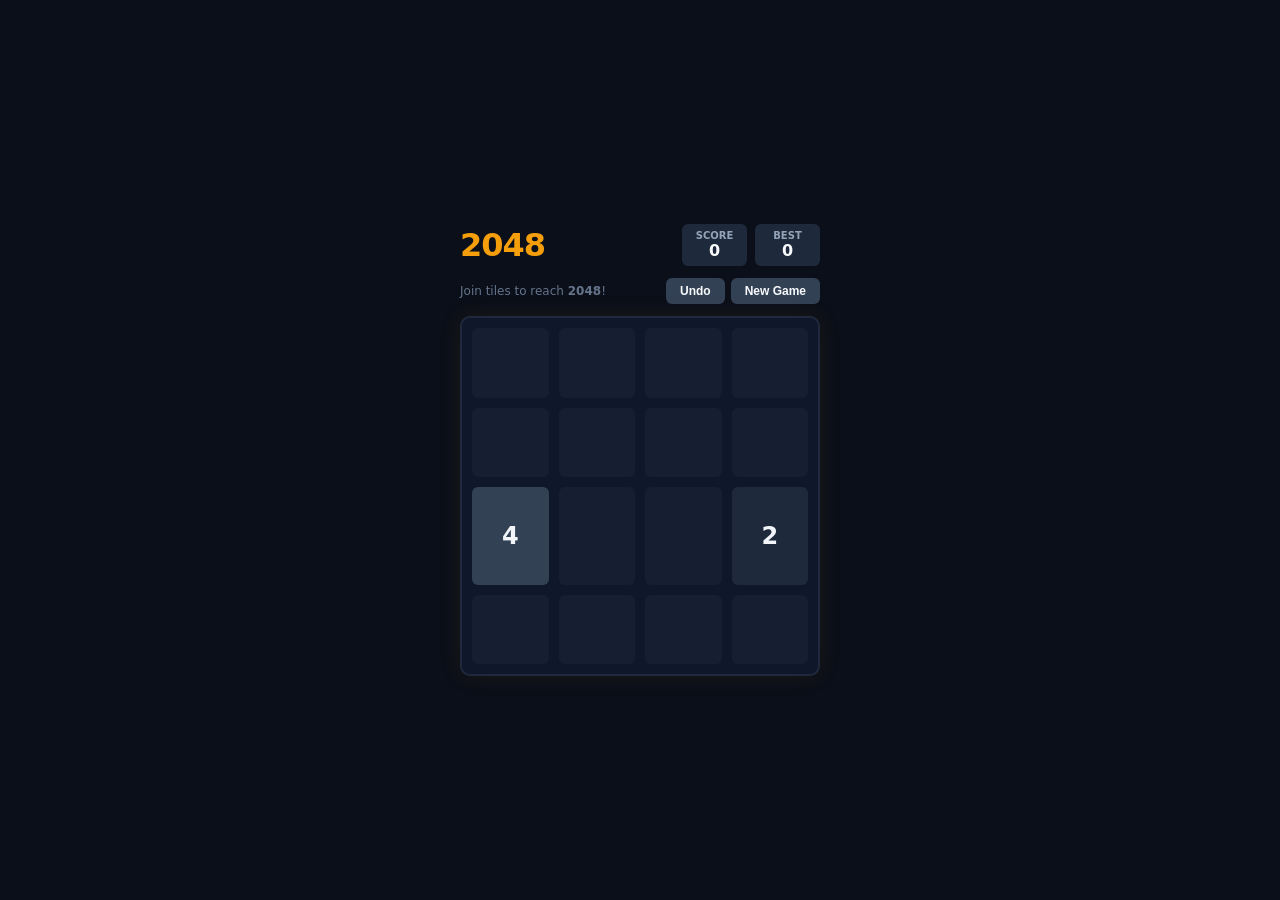
<file: games/2048/index.html>
<!DOCTYPE html>
<html lang="en">
<head>
  <meta charset="UTF-8">
  <meta name="viewport" content="width=device-width, initial-scale=1.0, maximum-scale=1.0, user-scalable=no">
  <title>2048 Classic</title>
  <style>
    * { box-sizing: border-box; margin: 0; padding: 0; user-select: none; }
    body {
      background-color: #0b0f19;
      color: #f1f5f9;
      font-family: system-ui, -apple-system, BlinkMacSystemFont, "Segoe UI", Roboto, sans-serif;
      display: flex;
      flex-direction: column;
      align-items: center;
      justify-content: center;
      min-height: 100vh;
      overflow: hidden;
      touch-action: none;
    }
    #game-container {
      width: 360px;
      max-width: 95vw;
      display: flex;
      flex-direction: column;
      gap: 12px;
    }
    .header {
      display: flex;
      justify-content: space-between;
      align-items: center;
    }
    .title {
      font-size: 32px;
      font-weight: 800;
      color: #f59e0b;
      letter-spacing: -1px;
    }
    .scores {
      display: flex;
      gap: 8px;
    }
    .score-box {
      background: #1e293b;
      padding: 6px 12px;
      border-radius: 6px;
      text-align: center;
      min-width: 65px;
    }
    .score-label {
      font-size: 10px;
      color: #94a3b8;
      text-transform: uppercase;
      font-weight: 600;
    }
    .score-val {
      font-size: 16px;
      font-weight: 700;
      color: #f8fafc;
      font-variant-numeric: tabular-nums;
    }
    .toolbar {
      display: flex;
      justify-content: space-between;
      align-items: center;
    }
    .hint {
      font-size: 12px;
      color: #64748b;
    }
    .btn {
      background: #334155;
      color: #f8fafc;
      border: none;
      padding: 6px 14px;
      border-radius: 6px;
      font-size: 12px;
      font-weight: 600;
      cursor: pointer;
    }
    .btn:hover { background: #475569; }
    .grid-container {
      position: relative;
      background: #0f172a;
      border: 2px solid #1e293b;
      border-radius: 10px;
      padding: 10px;
      display: grid;
      grid-template-columns: repeat(4, 1fr);
      grid-gap: 10px;
      width: 360px;
      height: 360px;
      max-width: 95vw;
      max-height: 95vw;
      box-shadow: 0 0 25px rgba(245, 158, 11, 0.08);
    }
    .cell {
      background: rgba(30, 41, 59, 0.5);
      border-radius: 6px;
      display: flex;
      align-items: center;
      justify-content: center;
      font-size: 24px;
      font-weight: 700;
      transition: all 0.12s ease;
    }
    /* Tile colors */
    .tile-2 { background: #1e293b; color: #f1f5f9; }
    .tile-4 { background: #334155; color: #f1f5f9; }
    .tile-8 { background: #d97706; color: #fff; }
    .tile-16 { background: #ea580c; color: #fff; }
    .tile-32 { background: #dc2626; color: #fff; }
    .tile-64 { background: #b91c1c; color: #fff; }
    .tile-128 { background: #eab308; color: #1e293b; font-size: 20px; box-shadow: 0 0 10px rgba(234, 179, 8, 0.4); }
    .tile-256 { background: #facc15; color: #1e293b; font-size: 20px; box-shadow: 0 0 12px rgba(250, 204, 21, 0.5); }
    .tile-512 { background: #10b981; color: #fff; font-size: 20px; }
    .tile-1024 { background: #06b6d4; color: #fff; font-size: 17px; }
    .tile-2048 { background: #8b5cf6; color: #fff; font-size: 17px; box-shadow: 0 0 16px rgba(139, 92, 246, 0.6); }

    .game-modal {
      position: absolute;
      inset: 0;
      background: rgba(3, 7, 18, 0.88);
      border-radius: 10px;
      display: flex;
      flex-direction: column;
      align-items: center;
      justify-content: center;
      z-index: 10;
    }
    .game-modal h3 {
      font-size: 26px;
      margin-bottom: 6px;
      color: #f8fafc;
    }
    .game-modal p {
      font-size: 13px;
      color: #94a3b8;
      margin-bottom: 16px;
    }
  </style>
</head>
<body>
  <div id="game-container">
    <div class="header">
      <div class="title">2048</div>
      <div class="scores">
        <div class="score-box">
          <div class="score-label">Score</div>
          <div class="score-val" id="score">0</div>
        </div>
        <div class="score-box">
          <div class="score-label">Best</div>
          <div class="score-val" id="best">0</div>
        </div>
      </div>
    </div>

    <div class="toolbar">
      <div class="hint">Join tiles to reach <b>2048</b>!</div>
      <div style="display: flex; gap: 6px;">
        <button class="btn" id="btn-undo">Undo</button>
        <button class="btn" id="btn-restart">New Game</button>
      </div>
    </div>

    <div class="grid-container" id="grid">
      <div class="game-modal" id="modal" style="display: none;">
        <h3 id="modal-title">GAME OVER</h3>
        <p id="modal-desc">No more legal moves</p>
        <button class="btn" id="modal-btn" style="background: #f59e0b; color: #0b0f19; font-weight: bold; padding: 8px 18px;">TRY AGAIN</button>
      </div>
    </div>
  </div>

  <script>
    const gridEl = document.getElementById('grid');
    const scoreEl = document.getElementById('score');
    const bestEl = document.getElementById('best');
    const modal = document.getElementById('modal');
    const modalTitle = document.getElementById('modal-title');
    const modalDesc = document.getElementById('modal-desc');
    const modalBtn = document.getElementById('modal-btn');
    const btnRestart = document.getElementById('btn-restart');
    const btnUndo = document.getElementById('btn-undo');

    let board = [];
    let prevBoard = null;
    let prevScore = 0;
    let score = 0;
    let best = localStorage.getItem('unblocked_2048_best') || 0;
    bestEl.innerText = best;
    let hasWon = false;

    const audioCtx = new (window.AudioContext || window.webkitAudioContext)();
    function playBeep(freq, type = 'sine') {
      if (audioCtx.state === 'suspended') audioCtx.resume();
      try {
        const osc = audioCtx.createOscillator();
        const gain = audioCtx.createGain();
        osc.frequency.setValueAtTime(freq, audioCtx.currentTime);
        gain.gain.setValueAtTime(0.06, audioCtx.currentTime);
        gain.gain.exponentialRampToValueAtTime(0.001, audioCtx.currentTime + 0.08);
        osc.connect(gain);
        gain.connect(audioCtx.destination);
        osc.start();
        osc.stop(audioCtx.currentTime + 0.08);
      } catch (e) {}
    }

    function init() {
      board = [
        [0, 0, 0, 0],
        [0, 0, 0, 0],
        [0, 0, 0, 0],
        [0, 0, 0, 0]
      ];
      prevBoard = null;
      score = 0;
      hasWon = false;
      scoreEl.innerText = 0;
      modal.style.display = 'none';
      spawnTile();
      spawnTile();
      render();
    }

    function spawnTile() {
      const empty = [];
      for (let r = 0; r < 4; r++) {
        for (let c = 0; c < 4; c++) {
          if (board[r][c] === 0) empty.push({ r, c });
        }
      }
      if (empty.length > 0) {
        const rand = empty[Math.floor(Math.random() * empty.length)];
        board[rand.r][rand.c] = Math.random() < 0.9 ? 2 : 4;
      }
    }

    function render() {
      // Clear cells but keep modal
      const cells = gridEl.querySelectorAll('.cell');
      cells.forEach(c => c.remove());

      for (let r = 0; r < 4; r++) {
        for (let c = 0; c < 4; c++) {
          const val = board[r][c];
          const div = document.createElement('div');
          div.className = `cell ${val > 0 ? 'tile-' + val : ''}`;
          div.innerText = val > 0 ? val : '';
          gridEl.appendChild(div);
        }
      }
    }

    function saveState() {
      prevBoard = board.map(row => [...row]);
      prevScore = score;
    }

    function undo() {
      if (prevBoard) {
        board = prevBoard.map(row => [...row]);
        score = prevScore;
        scoreEl.innerText = score;
        prevBoard = null;
        modal.style.display = 'none';
        render();
      }
    }

    function slide(row) {
      let arr = row.filter(val => val !== 0);
      let gained = 0;
      for (let i = 0; i < arr.length - 1; i++) {
        if (arr[i] === arr[i + 1]) {
          arr[i] *= 2;
          gained += arr[i];
          if (arr[i] === 2048 && !hasWon) {
            hasWon = true;
            setTimeout(showWin, 200);
          }
          arr[i + 1] = 0;
        }
      }
      arr = arr.filter(val => val !== 0);
      while (arr.length < 4) {
        arr.push(0);
      }
      return { arr, gained };
    }

    function moveLeft() {
      saveState();
      let changed = false;
      let totalGained = 0;
      for (let r = 0; r < 4; r++) {
        const { arr, gained } = slide(board[r]);
        totalGained += gained;
        if (arr.some((val, idx) => val !== board[r][idx])) changed = true;
        board[r] = arr;
      }
      afterMove(changed, totalGained);
    }

    function moveRight() {
      saveState();
      let changed = false;
      let totalGained = 0;
      for (let r = 0; r < 4; r++) {
        const reversed = [...board[r]].reverse();
        const { arr, gained } = slide(reversed);
        totalGained += gained;
        arr.reverse();
        if (arr.some((val, idx) => val !== board[r][idx])) changed = true;
        board[r] = arr;
      }
      afterMove(changed, totalGained);
    }

    function moveUp() {
      saveState();
      let changed = false;
      let totalGained = 0;
      for (let c = 0; c < 4; c++) {
        const col = [board[0][c], board[1][c], board[2][c], board[3][c]];
        const { arr, gained } = slide(col);
        totalGained += gained;
        for (let r = 0; r < 4; r++) {
          if (board[r][c] !== arr[r]) changed = true;
          board[r][c] = arr[r];
        }
      }
      afterMove(changed, totalGained);
    }

    function moveDown() {
      saveState();
      let changed = false;
      let totalGained = 0;
      for (let c = 0; c < 4; c++) {
        const col = [board[3][c], board[2][c], board[1][c], board[0][c]];
        const { arr, gained } = slide(col);
        totalGained += gained;
        arr.reverse();
        for (let r = 0; r < 4; r++) {
          if (board[r][c] !== arr[r]) changed = true;
          board[r][c] = arr[r];
        }
      }
      afterMove(changed, totalGained);
    }

    function afterMove(changed, gained) {
      if (changed) {
        score += gained;
        scoreEl.innerText = score;
        if (score > best) {
          best = score;
          bestEl.innerText = best;
          localStorage.setItem('unblocked_2048_best', best);
        }
        playBeep(gained > 0 ? 520 : 380);
        spawnTile();
        render();

        if (isGameOver()) {
          showGameOver();
        }
      }
    }

    function isGameOver() {
      for (let r = 0; r < 4; r++) {
        for (let c = 0; c < 4; c++) {
          if (board[r][c] === 0) return false;
          if (c < 3 && board[r][c] === board[r][c + 1]) return false;
          if (r < 3 && board[r][c] === board[r + 1][c]) return false;
        }
      }
      return true;
    }

    function showWin() {
      modalTitle.innerText = 'YOU REACHED 2048!';
      modalDesc.innerText = 'Superb strategy! Keep playing for high score.';
      modalBtn.innerText = 'CONTINUE';
      modal.style.display = 'flex';
      modalBtn.onclick = () => { modal.style.display = 'none'; };
    }

    function showGameOver() {
      modalTitle.innerText = 'GAME OVER';
      modalDesc.innerText = `Final Score: ${score}`;
      modalBtn.innerText = 'NEW GAME';
      modalBtn.onclick = init;
      modal.style.display = 'flex';
    }

    window.addEventListener('keydown', (e) => {
      switch (e.key) {
        case 'ArrowUp':
        case 'w':
        case 'W':
          e.preventDefault();
          moveUp();
          break;
        case 'ArrowDown':
        case 's':
        case 'S':
          e.preventDefault();
          moveDown();
          break;
        case 'ArrowLeft':
        case 'a':
        case 'A':
          e.preventDefault();
          moveLeft();
          break;
        case 'ArrowRight':
        case 'd':
        case 'D':
          e.preventDefault();
          moveRight();
          break;
      }
    });

    // Touch swipe
    let touchStartX = 0;
    let touchStartY = 0;
    gridEl.addEventListener('touchstart', (e) => {
      touchStartX = e.touches[0].clientX;
      touchStartY = e.touches[0].clientY;
    }, { passive: true });

    gridEl.addEventListener('touchend', (e) => {
      const dx = e.changedTouches[0].clientX - touchStartX;
      const dy = e.changedTouches[0].clientY - touchStartY;
      if (Math.abs(dx) > Math.abs(dy) && Math.abs(dx) > 30) {
        if (dx > 0) moveRight();
        else moveLeft();
      } else if (Math.abs(dy) > 30) {
        if (dy > 0) moveDown();
        else moveUp();
      }
    }, { passive: true });

    btnRestart.addEventListener('click', init);
    btnUndo.addEventListener('click', undo);

    init();
  </script>
</body>
</html>
</file>
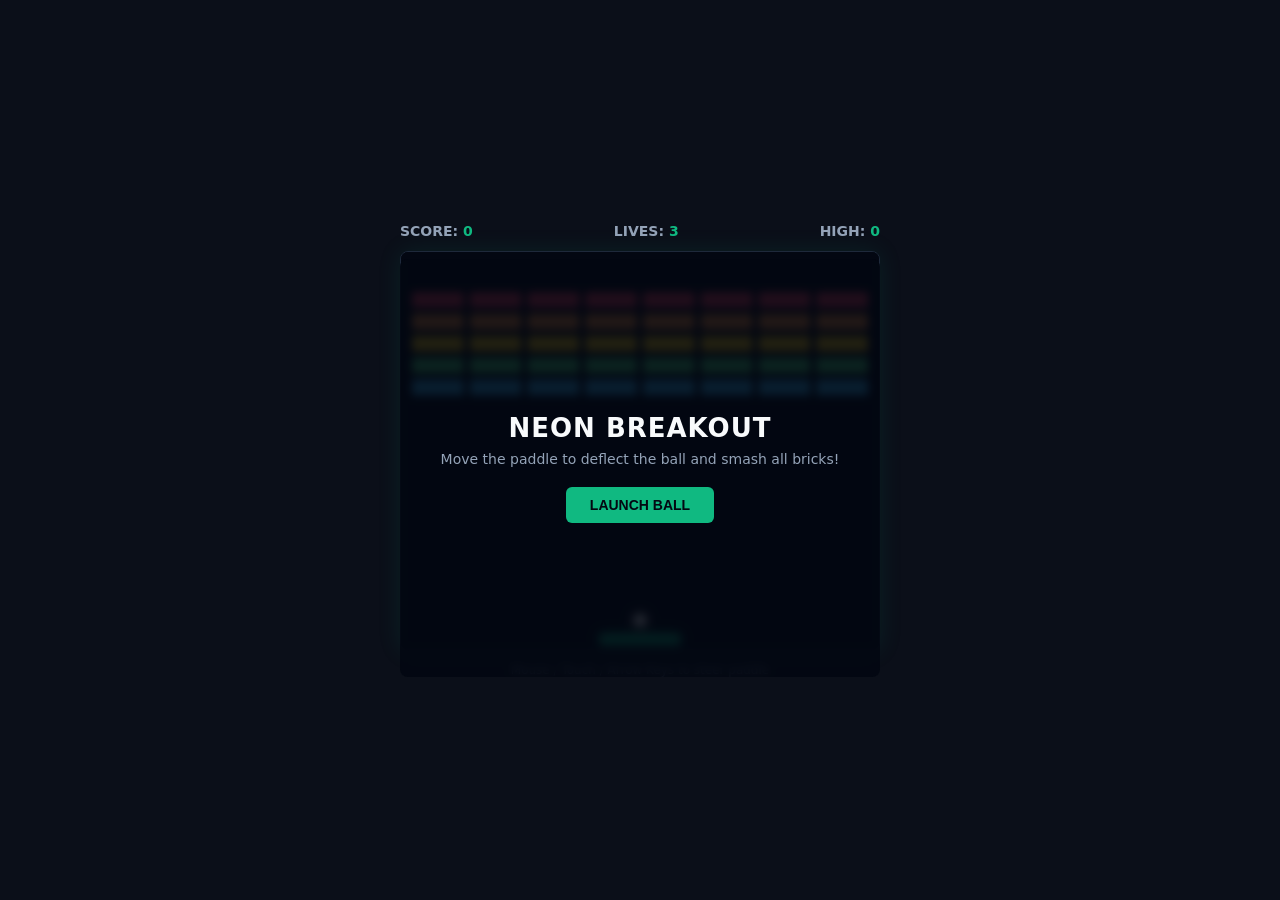
<file: games/breakout/index.html>
<!DOCTYPE html>
<html lang="en">
<head>
  <meta charset="UTF-8">
  <meta name="viewport" content="width=device-width, initial-scale=1.0, maximum-scale=1.0, user-scalable=no">
  <title>Neon Breakout</title>
  <style>
    * { box-sizing: border-box; margin: 0; padding: 0; user-select: none; }
    body {
      background-color: #0b0f19;
      color: #f1f5f9;
      font-family: system-ui, -apple-system, BlinkMacSystemFont, "Segoe UI", Roboto, sans-serif;
      display: flex;
      flex-direction: column;
      align-items: center;
      justify-content: center;
      min-height: 100vh;
      overflow: hidden;
      touch-action: none;
    }
    #game-container {
      position: relative;
      display: flex;
      flex-direction: column;
      align-items: center;
      gap: 12px;
    }
    .hud {
      display: flex;
      justify-content: space-between;
      width: 480px;
      max-width: 95vw;
      font-size: 14px;
      font-weight: 600;
      color: #94a3b8;
    }
    .hud span { color: #10b981; font-variant-numeric: tabular-nums; }
    canvas {
      background: #030712;
      border: 1px solid #1e293b;
      border-radius: 8px;
      box-shadow: 0 0 25px rgba(16, 185, 129, 0.1);
      width: 480px;
      height: 400px;
      max-width: 95vw;
      max-height: 70vh;
      cursor: crosshair;
    }
    .overlay {
      position: absolute;
      top: 36px;
      left: 0;
      right: 0;
      bottom: 0;
      background: rgba(3, 7, 18, 0.88);
      backdrop-filter: blur(4px);
      display: flex;
      flex-direction: column;
      align-items: center;
      justify-content: center;
      border-radius: 8px;
      z-index: 10;
    }
    .overlay h2 {
      font-size: 26px;
      color: #f8fafc;
      margin-bottom: 8px;
      letter-spacing: 1px;
    }
    .overlay p {
      color: #94a3b8;
      font-size: 14px;
      margin-bottom: 20px;
    }
    .btn {
      background: #10b981;
      color: #030712;
      border: none;
      padding: 10px 24px;
      border-radius: 6px;
      font-weight: 700;
      font-size: 14px;
      cursor: pointer;
      transition: background 0.15s ease;
    }
    .btn:hover { background: #059669; }
    .controls-hint {
      font-size: 12px;
      color: #64748b;
    }
  </style>
</head>
<body>
  <div id="game-container">
    <div class="hud">
      <div>SCORE: <span id="score">0</span></div>
      <div>LIVES: <span id="lives">3</span></div>
      <div>HIGH: <span id="high-score">0</span></div>
    </div>
    <canvas id="gameCanvas" width="480" height="400"></canvas>

    <div class="overlay" id="overlay">
      <h2 id="overlay-title">NEON BREAKOUT</h2>
      <p id="overlay-desc">Move the paddle to deflect the ball and smash all bricks!</p>
      <button class="btn" id="start-btn">LAUNCH BALL</button>
    </div>

    <div class="controls-hint">Mouse / Touch / Arrow Keys to steer paddle</div>
  </div>

  <script>
    const canvas = document.getElementById('gameCanvas');
    const ctx = canvas.getContext('2d');
    const scoreEl = document.getElementById('score');
    const livesEl = document.getElementById('lives');
    const highScoreEl = document.getElementById('high-score');
    const overlay = document.getElementById('overlay');
    const overlayTitle = document.getElementById('overlay-title');
    const overlayDesc = document.getElementById('overlay-desc');
    const startBtn = document.getElementById('start-btn');

    let highScore = localStorage.getItem('unblocked_breakout_high') || 0;
    highScoreEl.innerText = highScore;

    const audioCtx = new (window.AudioContext || window.webkitAudioContext)();
    function playBeep(freq, type = 'sine', duration = 0.06) {
      if (audioCtx.state === 'suspended') audioCtx.resume();
      try {
        const osc = audioCtx.createOscillator();
        const gain = audioCtx.createGain();
        osc.type = type;
        osc.frequency.setValueAtTime(freq, audioCtx.currentTime);
        gain.gain.setValueAtTime(0.08, audioCtx.currentTime);
        gain.gain.exponentialRampToValueAtTime(0.001, audioCtx.currentTime + duration);
        osc.connect(gain);
        gain.connect(audioCtx.destination);
        osc.start();
        osc.stop(audioCtx.currentTime + duration);
      } catch (e) {}
    }

    const paddleHeight = 10;
    let paddleWidth = 80;
    let paddleX = (canvas.width - paddleWidth) / 2;

    let ball = { x: canvas.width / 2, y: canvas.height - 30, dx: 3.5, dy: -3.5, radius: 6 };
    let score = 0;
    let lives = 3;
    let isRunning = false;
    let animId = null;

    const brickRowCount = 5;
    const brickColumnCount = 8;
    const brickWidth = 52;
    const brickHeight = 16;
    const brickPadding = 6;
    const brickOffsetTop = 40;
    const brickOffsetLeft = (canvas.width - (brickColumnCount * (brickWidth + brickPadding) - brickPadding)) / 2;

    const rowColors = ['#f43f5e', '#fb923c', '#facc15', '#4ade80', '#38bdf8'];
    let bricks = [];

    function initBricks() {
      bricks = [];
      for (let c = 0; c < brickColumnCount; c++) {
        bricks[c] = [];
        for (let r = 0; r < brickRowCount; r++) {
          bricks[c][r] = { x: 0, y: 0, status: 1, color: rowColors[r], points: (brickRowCount - r) * 10 };
        }
      }
    }

    function resetGame() {
      score = 0;
      lives = 3;
      scoreEl.innerText = score;
      livesEl.innerText = lives;
      paddleX = (canvas.width - paddleWidth) / 2;
      resetBall();
      initBricks();
      isRunning = true;
      overlay.style.display = 'none';
      if (animId) cancelAnimationFrame(animId);
      loop();
    }

    function resetBall() {
      ball.x = paddleX + paddleWidth / 2;
      ball.y = canvas.height - 30;
      ball.dx = 3.5 * (Math.random() > 0.5 ? 1 : -1);
      ball.dy = -3.5;
    }

    function collisionDetection() {
      let activeBricks = 0;
      for (let c = 0; c < brickColumnCount; c++) {
        for (let r = 0; r < brickRowCount; r++) {
          const b = bricks[c][r];
          if (b.status === 1) {
            activeBricks++;
            if (
              ball.x > b.x &&
              ball.x < b.x + brickWidth &&
              ball.y > b.y &&
              ball.y < b.y + brickHeight
            ) {
              ball.dy = -ball.dy;
              b.status = 0;
              score += b.points;
              scoreEl.innerText = score;
              playBeep(440 + r * 60, 'sine', 0.08);

              if (score > highScore) {
                highScore = score;
                highScoreEl.innerText = highScore;
                localStorage.setItem('unblocked_breakout_high', highScore);
              }
            }
          }
        }
      }

      if (activeBricks === 0) {
        victory();
      }
    }

    function loop() {
      if (!isRunning) return;

      // Ball movement
      ball.x += ball.dx;
      ball.y += ball.dy;

      // Wall bounce (left/right)
      if (ball.x + ball.dx > canvas.width - ball.radius || ball.x + ball.dx < ball.radius) {
        ball.dx = -ball.dx;
        playBeep(260);
      }

      // Ceiling bounce
      if (ball.y + ball.dy < ball.radius) {
        ball.dy = -ball.dy;
        playBeep(260);
      } else if (ball.y + ball.dy > canvas.height - ball.radius - paddleHeight) {
        // Paddle collision
        if (ball.x > paddleX && ball.x < paddleX + paddleWidth) {
          const hitPos = (ball.x - (paddleX + paddleWidth / 2)) / (paddleWidth / 2);
          ball.dx = hitPos * 5;
          ball.dy = -Math.abs(ball.dy);
          playBeep(520);
        } else if (ball.y + ball.dy > canvas.height - ball.radius) {
          lives--;
          livesEl.innerText = lives;
          playBeep(180, 'sawtooth', 0.2);
          if (lives <= 0) {
            return gameOver();
          } else {
            resetBall();
          }
        }
      }

      collisionDetection();
      draw();
      animId = requestAnimationFrame(loop);
    }

    function draw() {
      ctx.fillStyle = '#030712';
      ctx.fillRect(0, 0, canvas.width, canvas.height);

      // Draw bricks
      for (let c = 0; c < brickColumnCount; c++) {
        for (let r = 0; r < brickRowCount; r++) {
          if (bricks[c][r].status === 1) {
            const brickX = c * (brickWidth + brickPadding) + brickOffsetLeft;
            const brickY = r * (brickHeight + brickPadding) + brickOffsetTop;
            bricks[c][r].x = brickX;
            bricks[c][r].y = brickY;
            ctx.fillStyle = bricks[c][r].color;
            ctx.fillRect(brickX, brickY, brickWidth, brickHeight);
          }
        }
      }

      // Draw paddle
      ctx.fillStyle = '#10b981';
      ctx.shadowColor = '#10b981';
      ctx.shadowBlur = 8;
      ctx.fillRect(paddleX, canvas.height - paddleHeight - 6, paddleWidth, paddleHeight);

      // Draw ball
      ctx.fillStyle = '#ffffff';
      ctx.shadowColor = '#ffffff';
      ctx.shadowBlur = 10;
      ctx.beginPath();
      ctx.arc(ball.x, ball.y, ball.radius, 0, Math.PI * 2);
      ctx.fill();
      ctx.shadowBlur = 0;
    }

    function gameOver() {
      isRunning = false;
      overlayTitle.innerText = 'GAME OVER';
      overlayDesc.innerText = `Final Score: ${score} · Best: ${highScore}`;
      startBtn.innerText = 'PLAY AGAIN';
      overlay.style.display = 'flex';
    }

    function victory() {
      isRunning = false;
      playBeep(880, 'sine', 0.3);
      overlayTitle.innerText = 'STAGE CLEARED!';
      overlayDesc.innerText = `Awesome job! Final Score: ${score}`;
      startBtn.innerText = 'PLAY AGAIN';
      overlay.style.display = 'flex';
    }

    // Input handlers
    canvas.addEventListener('mousemove', (e) => {
      const rect = canvas.getBoundingClientRect();
      const relativeX = ((e.clientX - rect.left) / rect.width) * canvas.width;
      if (relativeX > 0 && relativeX < canvas.width) {
        paddleX = Math.max(0, Math.min(canvas.width - paddleWidth, relativeX - paddleWidth / 2));
      }
    });

    canvas.addEventListener('touchmove', (e) => {
      e.preventDefault();
      const rect = canvas.getBoundingClientRect();
      const relativeX = ((e.touches[0].clientX - rect.left) / rect.width) * canvas.width;
      if (relativeX > 0 && relativeX < canvas.width) {
        paddleX = Math.max(0, Math.min(canvas.width - paddleWidth, relativeX - paddleWidth / 2));
      }
    }, { passive: false });

    window.addEventListener('keydown', (e) => {
      if (e.key === 'ArrowLeft' || e.key === 'a' || e.key === 'A') {
        paddleX = Math.max(0, paddleX - 25);
      } else if (e.key === 'ArrowRight' || e.key === 'd' || e.key === 'D') {
        paddleX = Math.min(canvas.width - paddleWidth, paddleX + 25);
      }
    });

    startBtn.addEventListener('click', resetGame);

    initBricks();
    draw();
  </script>
</body>
</html>
</file>
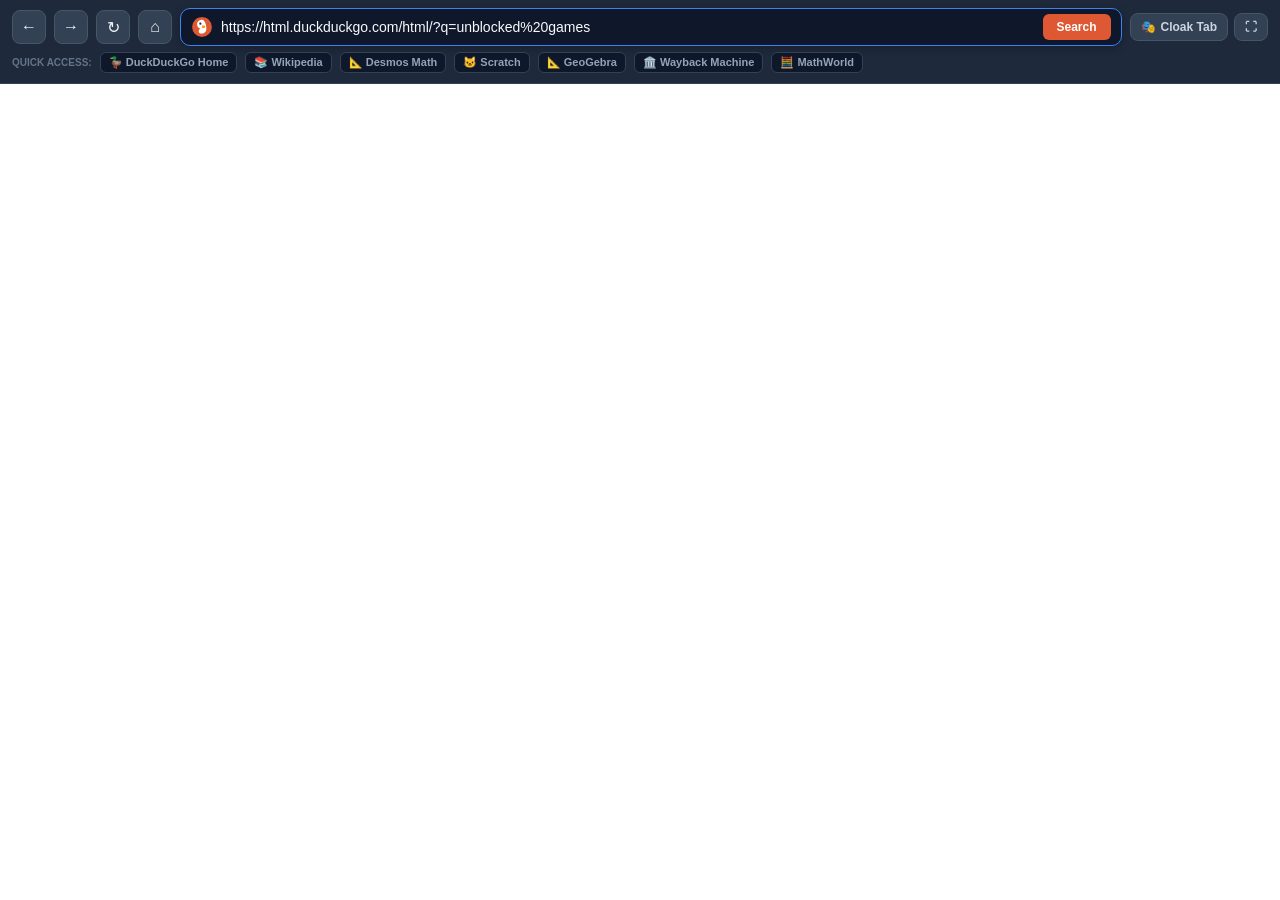
<file: games/browser/index.html>
<!DOCTYPE html>
<html lang="en">
<head>
  <meta charset="UTF-8">
  <meta name="viewport" content="width=device-width, initial-scale=1.0, maximum-scale=1.0, user-scalable=no">
  <title>DuckDuckGo Private Browser</title>
  <style>
    * {
      box-sizing: border-box;
      margin: 0;
      padding: 0;
    }
    body {
      background: #0f172a;
      color: #f8fafc;
      font-family: -apple-system, BlinkMacSystemFont, "Segoe UI", Roboto, Helvetica, Arial, sans-serif;
      height: 100vh;
      display: flex;
      flex-direction: column;
      overflow: hidden;
    }

    /* Top Browser Navigation Chrome */
    .browser-header {
      background: #1e293b;
      border-bottom: 1px solid #334155;
      padding: 8px 12px;
      display: flex;
      flex-direction: column;
      gap: 6px;
      z-index: 50;
    }
    .browser-toolbar {
      display: flex;
      align-items: center;
      gap: 8px;
    }
    .nav-btn {
      width: 34px;
      height: 34px;
      border-radius: 8px;
      border: 1px solid #475569;
      background: #334155;
      color: #f1f5f9;
      font-size: 16px;
      display: flex;
      align-items: center;
      justify-content: center;
      cursor: pointer;
      transition: all 0.15s;
    }
    .nav-btn:hover {
      background: #475569;
      border-color: #64748b;
    }
    .nav-btn:active {
      transform: scale(0.94);
    }

    /* Omnibar */
    .omnibar-container {
      flex: 1;
      display: flex;
      align-items: center;
      background: #0f172a;
      border: 1.5px solid #3b82f6;
      border-radius: 10px;
      padding: 0 10px;
      height: 38px;
      gap: 8px;
      box-shadow: 0 2px 8px rgba(0,0,0,0.25);
    }
    .ddg-icon {
      width: 22px;
      height: 22px;
      border-radius: 50%;
    }
    .omnibar-input {
      flex: 1;
      background: transparent;
      border: none;
      outline: none;
      color: #f8fafc;
      font-size: 14px;
    }
    .omnibar-input::placeholder {
      color: #64748b;
    }
    .search-btn {
      background: #de5833;
      border: none;
      color: #fff;
      font-size: 12px;
      font-weight: 700;
      padding: 6px 14px;
      border-radius: 6px;
      cursor: pointer;
      transition: background 0.15s;
    }
    .search-btn:hover {
      background: #ea580c;
    }

    /* Action Buttons */
    .toolbar-actions {
      display: flex;
      align-items: center;
      gap: 6px;
    }
    .action-btn {
      padding: 6px 10px;
      border-radius: 8px;
      border: 1px solid #475569;
      background: #334155;
      color: #cbd5e1;
      font-size: 12px;
      font-weight: 600;
      cursor: pointer;
      display: flex;
      align-items: center;
      gap: 5px;
      transition: all 0.15s;
      white-space: nowrap;
    }
    .action-btn:hover {
      background: #475569;
      color: #fff;
    }

    /* Bookmarks Bar */
    .bookmarks-bar {
      display: flex;
      align-items: center;
      gap: 8px;
      overflow-x: auto;
      padding-bottom: 2px;
    }
    .bookmarks-bar::-webkit-scrollbar {
      height: 4px;
    }
    .bookmarks-bar::-webkit-scrollbar-thumb {
      background: #475569;
      border-radius: 4px;
    }
    .b-tag {
      font-size: 11px;
      font-weight: 600;
      color: #94a3b8;
      background: #0f172a;
      border: 1px solid #334155;
      border-radius: 6px;
      padding: 3px 8px;
      cursor: pointer;
      white-space: nowrap;
      transition: all 0.15s;
      display: flex;
      align-items: center;
      gap: 4px;
    }
    .b-tag:hover {
      color: #f8fafc;
      border-color: #38bdf8;
      background: #1e293b;
    }

    /* Content Area */
    .browser-viewport {
      flex: 1;
      position: relative;
      background: #0b101b;
      overflow: hidden;
    }
    iframe {
      width: 100%;
      height: 100%;
      border: none;
      display: block;
      background: #ffffff;
    }

    /* DuckDuckGo Start / Results Dashboard (shown when not viewing an iframe) */
    .ddg-dashboard {
      position: absolute;
      inset: 0;
      background: #0f172a;
      overflow-y: auto;
      padding: 30px 20px;
      display: flex;
      flex-direction: column;
      align-items: center;
    }
    .ddg-hero {
      text-align: center;
      margin-bottom: 28px;
    }
    .ddg-hero-logo {
      width: 72px;
      height: 72px;
      margin-bottom: 12px;
    }
    .ddg-hero h1 {
      font-size: 26px;
      font-weight: 800;
      color: #ffffff;
      margin-bottom: 6px;
    }
    .ddg-hero p {
      font-size: 13px;
      color: #94a3b8;
      max-width: 480px;
      line-height: 1.5;
    }

    .results-container {
      width: 100%;
      max-width: 740px;
      display: flex;
      flex-direction: column;
      gap: 16px;
    }
    .result-card {
      background: #1e293b;
      border: 1px solid #334155;
      border-radius: 12px;
      padding: 16px 20px;
      transition: border-color 0.15s;
    }
    .result-card:hover {
      border-color: #38bdf8;
    }
    .result-title {
      font-size: 17px;
      font-weight: 700;
      color: #38bdf8;
      text-decoration: none;
      display: block;
      margin-bottom: 4px;
      cursor: pointer;
    }
    .result-title:hover {
      text-decoration: underline;
    }
    .result-url {
      font-size: 11px;
      font-family: monospace;
      color: #10b981;
      margin-bottom: 6px;
      overflow: hidden;
      text-overflow: ellipsis;
      white-space: nowrap;
    }
    .result-desc {
      font-size: 13px;
      color: #cbd5e1;
      line-height: 1.45;
    }

    /* Privacy Banner */
    .privacy-badge {
      display: inline-flex;
      align-items: center;
      gap: 6px;
      background: rgba(16, 185, 129, 0.15);
      border: 1px solid rgba(16, 185, 129, 0.35);
      color: #34d399;
      font-size: 11px;
      font-weight: 700;
      padding: 4px 10px;
      border-radius: 9999px;
      margin-top: 10px;
    }
  </style>
</head>
<body>
  <!-- Top Browser Header Bar -->
  <header class="browser-header">
    <div class="browser-toolbar">
      <button id="btnBack" class="nav-btn" title="Back">←</button>
      <button id="btnForward" class="nav-btn" title="Forward">→</button>
      <button id="btnReload" class="nav-btn" title="Reload">↻</button>
      <button id="btnHome" class="nav-btn" title="DuckDuckGo Home">⌂</button>

      <!-- Omnibar -->
      <form id="searchForm" class="omnibar-container">
        <svg class="ddg-icon" viewBox="0 0 40 40" fill="none">
          <circle cx="20" cy="20" r="18" fill="#DE5833"/>
          <path d="M20 7C14.5 7 11 11 11 15C11 19.5 14.5 22 17 23C16 23.5 14 25 14 28C14 30.5 16 32 19 32C24 32 28 28.5 28 23C28 17.5 25.5 7 20 7Z" fill="white"/>
          <circle cx="17" cy="14" r="2" fill="#1E293B"/>
          <path d="M22 17C24 17 26 18.5 26 20C26 21.5 23.5 22 22 22C20.5 22 20 21 20 19.5C20 18 20.5 17 22 17Z" fill="#F59E0B"/>
        </svg>

        <input
          type="text"
          id="urlInput"
          class="omnibar-input"
          placeholder="Search with DuckDuckGo or enter URL (e.g. wikipedia.org)..."
          autocomplete="off"
        />

        <button type="submit" class="search-btn">Search</button>
      </form>

      <!-- Action buttons -->
      <div class="toolbar-actions">
        <button id="btnCloak" class="action-btn" title="Stealth Cloak (about:blank)">
          <span>🎭</span>
          <span>Cloak Tab</span>
        </button>
        <button id="btnFullscreen" class="action-btn" title="Toggle Fullscreen">
          <span>⛶</span>
        </button>
      </div>
    </div>

    <!-- Bookmarks Bar -->
    <div class="bookmarks-bar">
      <span style="font-size: 10px; font-weight: 800; color: #64748b; text-transform: uppercase;">Quick Access:</span>
      <button class="b-tag" data-url="https://html.duckduckgo.com/html/">🦆 DuckDuckGo Home</button>
      <button class="b-tag" data-url="https://en.m.wikipedia.org">📚 Wikipedia</button>
      <button class="b-tag" data-url="https://www.desmos.com/calculator">📐 Desmos Math</button>
      <button class="b-tag" data-url="https://scratch.mit.edu/explore/projects/all">🐱 Scratch</button>
      <button class="b-tag" data-url="https://www.geogebra.org/calculator">📐 GeoGebra</button>
      <button class="b-tag" data-url="https://archive.org/web/">🏛️ Wayback Machine</button>
      <button class="b-tag" data-url="https://mathworld.wolfram.com">🧮 MathWorld</button>
    </div>
  </header>

  <!-- Browser Content Area -->
  <main class="browser-viewport">
    <!-- Webview Iframe -->
    <iframe
      id="webviewFrame"
      src=""
      allow="fullscreen; autoplay"
      sandbox="allow-scripts allow-same-origin allow-forms allow-pointer-lock"
      referrerpolicy="no-referrer"
      style="display: none;"
    ></iframe>

    <!-- DuckDuckGo Dashboard & Search Results -->
    <div id="ddgDashboard" class="ddg-dashboard">
      <div class="ddg-hero">
        <svg class="ddg-hero-logo" viewBox="0 0 40 40" fill="none">
          <circle cx="20" cy="20" r="19" fill="#DE5833"/>
          <path d="M20 7C14.5 7 11 11 11 15C11 19.5 14.5 22 17 23C16 23.5 14 25 14 28C14 30.5 16 32 19 32C24 32 28 28.5 28 23C28 17.5 25.5 7 20 7Z" fill="white"/>
          <circle cx="17" cy="14" r="2.2" fill="#1E293B"/>
          <path d="M22 17C24.5 17 26.5 18.5 26.5 20C26.5 21.5 23.5 22 22 22C20.5 22 20 21 20 19.5C20 18 20.5 17 22 17Z" fill="#F59E0B"/>
        </svg>
        <h1>DuckDuckGo Built-in Browser</h1>
        <p>
          Private, tracker-free search engineered for school Chromebooks. Zero history tracking, unblocked access, and instant results.
        </p>
        <div class="privacy-badge">
          <span>🔒 Linewize Shielded</span>
          <span>·</span>
          <span>Zero Logging</span>
          <span>·</span>
          <span>No Popups</span>
        </div>
      </div>

      <div id="resultsList" class="results-container">
        <!-- Results dynamically inserted here -->
      </div>
    </div>
  </main>

  <script>
    const frame = document.getElementById('webviewFrame');
    const dashboard = document.getElementById('ddgDashboard');
    const input = document.getElementById('urlInput');
    const resultsList = document.getElementById('resultsList');

    const historyStack = [];
    let historyIdx = -1;

    function navigate(url) {
      if (!url) return;

      if (!url.startsWith('http://') && !url.startsWith('https://') && !url.startsWith('./') && !url.startsWith('/')) {
        url = 'https://' + url;
      }

      historyStack.push(url);
      historyIdx = historyStack.length - 1;

      input.value = url;
      dashboard.style.display = 'none';
      frame.style.display = 'block';
      frame.src = url;
    }

    function showDashboard() {
      frame.style.display = 'none';
      frame.src = '';
      dashboard.style.display = 'flex';
      input.value = '';
    }

    // Instant DuckDuckGo API Search
    async function searchDuckDuckGo(query) {
      if (!query.trim()) return;

      input.value = query;
      frame.style.display = 'none';
      frame.src = '';
      dashboard.style.display = 'flex';

      resultsList.innerHTML = `
        <div style="text-align: center; padding: 40px; color: #94a3b8;">
          <div style="font-size: 28px; margin-bottom: 8px;">🔍</div>
          <div style="font-weight: 700;">Searching DuckDuckGo for "${query}"...</div>
        </div>
      `;

      try {
        // Query DuckDuckGo Instant Answers API
        const apiUrl = `https://api.duckduckgo.com/?q=${encodeURIComponent(query)}&format=json&no_redirect=1&no_html=1`;
        const res = await fetch(apiUrl);
        const data = await res.json();

        let html = '';

        // Instant Answer or Abstract
        if (data.AbstractText) {
          html += `
            <div class="result-card" style="border-left: 4px solid #38bdf8;">
              <div style="font-size: 11px; font-weight: 800; color: #38bdf8; text-transform: uppercase; margin-bottom: 4px;">⚡ Instant Answer</div>
              <div class="result-title" onclick="navigate('${data.AbstractURL || ''}')">${data.Heading || query}</div>
              <div class="result-url">${data.AbstractURL || 'duckduckgo.com'}</div>
              <div class="result-desc">${data.AbstractText}</div>
            </div>
          `;
        } else if (data.Answer) {
          html += `
            <div class="result-card" style="border-left: 4px solid #10b981;">
              <div style="font-size: 11px; font-weight: 800; color: #10b981; text-transform: uppercase; margin-bottom: 4px;">⚡ Direct Answer</div>
              <div style="font-size: 20px; font-weight: 800; color: #fff; margin-bottom: 6px;">${data.Answer}</div>
            </div>
          `;
        }

        // Related Topics
        if (data.RelatedTopics && data.RelatedTopics.length > 0) {
          data.RelatedTopics.slice(0, 10).forEach(topic => {
            if (topic.Text && topic.FirstURL) {
              html += `
                <div class="result-card">
                  <div class="result-title" onclick="navigate('${topic.FirstURL}')">${topic.Text.split(' - ')[0] || topic.Text}</div>
                  <div class="result-url">${topic.FirstURL}</div>
                  <div class="result-desc">${topic.Text}</div>
                </div>
              `;
            } else if (topic.Topics) {
              topic.Topics.slice(0, 3).forEach(sub => {
                if (sub.Text && sub.FirstURL) {
                  html += `
                    <div class="result-card">
                      <div class="result-title" onclick="navigate('${sub.FirstURL}')">${sub.Text}</div>
                      <div class="result-url">${sub.FirstURL}</div>
                      <div class="result-desc">${sub.Text}</div>
                    </div>
                  `;
                }
              });
            }
          });
        }

        // Web Search Card
        const duckHtmlUrl = `https://html.duckduckgo.com/html/?q=${encodeURIComponent(query)}`;
        html += `
          <div class="result-card" style="background: #0f172a; border-style: dashed;">
            <div style="font-size: 12px; font-weight: 800; color: #f59e0b; margin-bottom: 6px;">🌐 Full Web Results</div>
            <p style="font-size: 13px; color: #94a3b8; margin-bottom: 10px;">
              View all web pages, images, and articles matching your search on DuckDuckGo Lite.
            </p>
            <button onclick="navigate('${duckHtmlUrl}')" style="background: #de5833; border: none; color: #fff; padding: 8px 16px; border-radius: 8px; font-weight: 700; font-size: 13px; cursor: pointer;">
              Open Full DuckDuckGo Search Page →
            </button>
          </div>
        `;

        resultsList.innerHTML = html;
      } catch (err) {
        // Fallback directly to DuckDuckGo HTML
        const duckHtmlUrl = `https://html.duckduckgo.com/html/?q=${encodeURIComponent(query)}`;
        navigate(duckHtmlUrl);
      }
    }

    // Form submit
    document.getElementById('searchForm').addEventListener('submit', (e) => {
      e.preventDefault();
      const val = input.value.trim();
      if (!val) return;

      // If looks like a domain name or URL
      if (val.includes('.') && !val.includes(' ') && val.length > 3) {
        navigate(val);
      } else {
        searchDuckDuckGo(val);
      }
    });

    // Navigation buttons
    document.getElementById('btnBack').addEventListener('click', () => {
      if (historyIdx > 0) {
        historyIdx--;
        navigate(historyStack[historyIdx]);
      } else {
        showDashboard();
      }
    });

    document.getElementById('btnForward').addEventListener('click', () => {
      if (historyIdx < historyStack.length - 1) {
        historyIdx++;
        navigate(historyStack[historyIdx]);
      }
    });

    document.getElementById('btnReload').addEventListener('click', () => {
      if (frame.style.display !== 'none' && frame.src) {
        frame.src = frame.src;
      }
    });

    document.getElementById('btnHome').addEventListener('click', showDashboard);

    // Bookmarks
    document.querySelectorAll('.b-tag').forEach(b => {
      b.addEventListener('click', () => navigate(b.dataset.url));
    });

    // Stealth Cloak (Opens current page in about:blank)
    document.getElementById('btnCloak').addEventListener('click', () => {
      const win = window.open('about:blank', '_blank');
      if (!win) {
        alert('Please allow popups to open the stealth tab!');
        return;
      }
      const target = frame.style.display !== 'none' && frame.src ? frame.src : window.location.href;
      win.document.title = 'Google Docs';
      const link = win.document.createElement('link');
      link.rel = 'icon';
      link.href = 'https://ssl.gstatic.com/docs/documents/images/kix-favicon7.ico';
      win.document.head.appendChild(link);

      const ifr = win.document.createElement('iframe');
      ifr.src = target;
      ifr.style.width = '100vw';
      ifr.style.height = '100vh';
      ifr.style.border = 'none';
      ifr.style.margin = '0';
      ifr.style.padding = '0';
      win.document.body.style.margin = '0';
      win.document.body.style.overflow = 'hidden';
      win.document.body.appendChild(ifr);
    });

    // Fullscreen
    document.getElementById('btnFullscreen').addEventListener('click', () => {
      if (!document.fullscreenElement) {
        document.documentElement.requestFullscreen().catch(() => {});
      } else {
        document.exitFullscreen().catch(() => {});
      }
    });

    // Initial state: show popular search suggestions
    searchDuckDuckGo('unblocked games');
  </script>
</body>
</html>
</file>
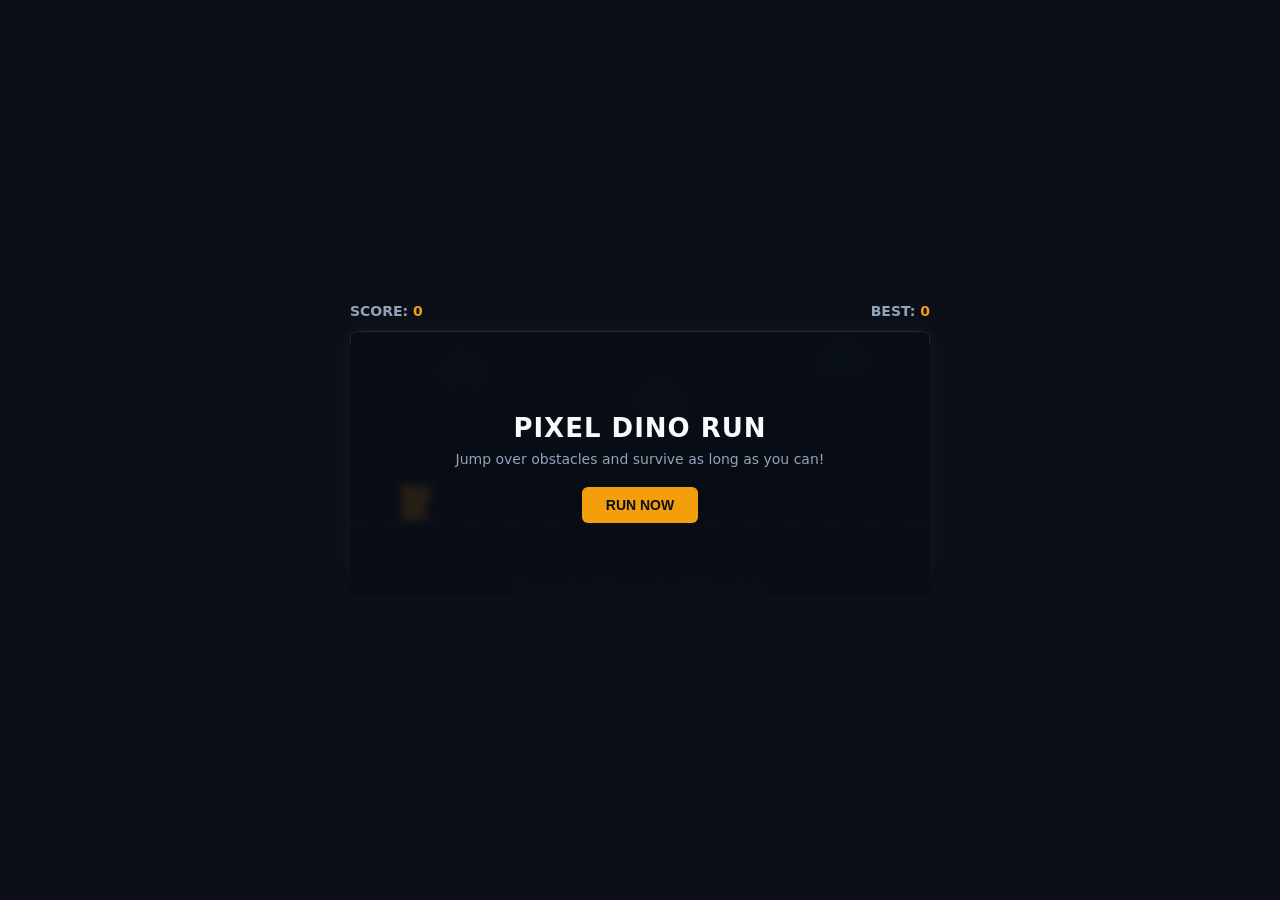
<file: games/dino-run/index.html>
<!DOCTYPE html>
<html lang="en">
<head>
  <meta charset="UTF-8">
  <meta name="viewport" content="width=device-width, initial-scale=1.0, maximum-scale=1.0, user-scalable=no">
  <title>Pixel Dino Run</title>
  <style>
    * { box-sizing: border-box; margin: 0; padding: 0; user-select: none; }
    body {
      background-color: #0b0f19;
      color: #f1f5f9;
      font-family: system-ui, -apple-system, BlinkMacSystemFont, "Segoe UI", Roboto, sans-serif;
      display: flex;
      flex-direction: column;
      align-items: center;
      justify-content: center;
      min-height: 100vh;
      overflow: hidden;
      touch-action: manipulation;
    }
    #game-container {
      position: relative;
      display: flex;
      flex-direction: column;
      align-items: center;
      gap: 12px;
    }
    .hud {
      display: flex;
      justify-content: space-between;
      width: 580px;
      max-width: 95vw;
      font-size: 14px;
      font-weight: 600;
      color: #94a3b8;
    }
    .hud span { color: #f59e0b; font-variant-numeric: tabular-nums; }
    canvas {
      background: #090d16;
      border: 1px solid #1e293b;
      border-radius: 8px;
      box-shadow: 0 0 25px rgba(245, 158, 11, 0.08);
      width: 580px;
      height: 240px;
      max-width: 95vw;
      max-height: 45vh;
      cursor: pointer;
    }
    .overlay {
      position: absolute;
      top: 36px;
      left: 0;
      right: 0;
      bottom: 0;
      background: rgba(9, 13, 22, 0.88);
      backdrop-filter: blur(4px);
      display: flex;
      flex-direction: column;
      align-items: center;
      justify-content: center;
      border-radius: 8px;
      z-index: 10;
    }
    .overlay h2 {
      font-size: 26px;
      color: #f8fafc;
      margin-bottom: 8px;
      letter-spacing: 1px;
    }
    .overlay p {
      color: #94a3b8;
      font-size: 14px;
      margin-bottom: 20px;
    }
    .btn {
      background: #f59e0b;
      color: #0b0f19;
      border: none;
      padding: 10px 24px;
      border-radius: 6px;
      font-weight: 700;
      font-size: 14px;
      cursor: pointer;
      transition: background 0.15s ease;
    }
    .btn:hover { background: #d97706; }
    .controls-hint {
      font-size: 12px;
      color: #64748b;
    }
  </style>
</head>
<body>
  <div id="game-container">
    <div class="hud">
      <div>SCORE: <span id="score">0</span></div>
      <div>BEST: <span id="high-score">0</span></div>
    </div>
    <canvas id="gameCanvas" width="580" height="240"></canvas>

    <div class="overlay" id="overlay">
      <h2 id="overlay-title">PIXEL DINO RUN</h2>
      <p id="overlay-desc">Jump over obstacles and survive as long as you can!</p>
      <button class="btn" id="start-btn">RUN NOW</button>
    </div>

    <div class="controls-hint">Space / Up / Click to Jump · Down to Duck</div>
  </div>

  <script>
    const canvas = document.getElementById('gameCanvas');
    const ctx = canvas.getContext('2d');
    const scoreEl = document.getElementById('score');
    const highScoreEl = document.getElementById('high-score');
    const overlay = document.getElementById('overlay');
    const overlayTitle = document.getElementById('overlay-title');
    const overlayDesc = document.getElementById('overlay-desc');
    const startBtn = document.getElementById('start-btn');

    let highScore = localStorage.getItem('unblocked_dino_high') || 0;
    highScoreEl.innerText = highScore;

    const audioCtx = new (window.AudioContext || window.webkitAudioContext)();
    function playBeep(freq, type = 'sine', duration = 0.08) {
      if (audioCtx.state === 'suspended') audioCtx.resume();
      try {
        const osc = audioCtx.createOscillator();
        const gain = audioCtx.createGain();
        osc.type = type;
        osc.frequency.setValueAtTime(freq, audioCtx.currentTime);
        gain.gain.setValueAtTime(0.08, audioCtx.currentTime);
        gain.gain.exponentialRampToValueAtTime(0.001, audioCtx.currentTime + duration);
        osc.connect(gain);
        gain.connect(audioCtx.destination);
        osc.start();
        osc.stop(audioCtx.currentTime + duration);
      } catch (e) {}
    }

    const groundY = 190;
    let dino = { x: 50, y: groundY - 36, width: 28, height: 36, vy: 0, isGrounded: true, isDucking: false };
    const gravity = 0.65;
    const jumpPower = -11.5;

    let obstacles = [];
    let clouds = [
      { x: 100, y: 40, speed: 0.5 },
      { x: 300, y: 70, speed: 0.4 },
      { x: 480, y: 30, speed: 0.6 }
    ];

    let gameSpeed = 5;
    let score = 0;
    let frame = 0;
    let isRunning = false;
    let animId = null;

    function resetGame() {
      dino = { x: 50, y: groundY - 36, width: 28, height: 36, vy: 0, isGrounded: true, isDucking: false };
      obstacles = [];
      score = 0;
      gameSpeed = 5;
      frame = 0;
      scoreEl.innerText = 0;
      isRunning = true;
      overlay.style.display = 'none';
      if (animId) cancelAnimationFrame(animId);
      loop();
      jump();
    }

    function jump() {
      if (!isRunning) return;
      if (dino.isGrounded) {
        dino.vy = jumpPower;
        dino.isGrounded = false;
        playBeep(480, 'sine', 0.08);
      }
    }

    function spawnObstacle() {
      const type = Math.random() > 0.3 ? 'cactus' : 'bird';
      if (type === 'cactus') {
        const count = Math.random() > 0.6 ? 2 : 1;
        obstacles.push({
          x: canvas.width + 20,
          y: groundY - 34,
          width: count === 2 ? 32 : 18,
          height: 34,
          type: 'cactus'
        });
      } else {
        const birdY = Math.random() > 0.5 ? groundY - 45 : groundY - 25;
        obstacles.push({
          x: canvas.width + 20,
          y: birdY,
          width: 28,
          height: 18,
          type: 'bird'
        });
      }
    }

    function loop() {
      if (!isRunning) return;

      frame++;
      if (frame % 5 === 0) {
        score++;
        scoreEl.innerText = score;
        if (score % 100 === 0) {
          playBeep(880, 'triangle', 0.15);
        }
        if (score > highScore) {
          highScore = score;
          highScoreEl.innerText = highScore;
          localStorage.setItem('unblocked_dino_high', highScore);
        }
      }

      gameSpeed = 5 + Math.min(6, Math.floor(score / 150) * 0.6);

      // Dino physics
      dino.vy += gravity;
      dino.y += dino.vy;

      const currentHeight = dino.isDucking ? 20 : 36;
      if (dino.y >= groundY - currentHeight) {
        dino.y = groundY - currentHeight;
        dino.vy = 0;
        dino.isGrounded = true;
      }

      // Clouds
      clouds.forEach(c => {
        c.x -= c.speed;
        if (c.x < -60) c.x = canvas.width + Math.random() * 80;
      });

      // Obstacles
      if (frame % Math.max(50, Math.floor(100 - gameSpeed * 4)) === 0 && Math.random() > 0.3) {
        spawnObstacle();
      }

      for (let i = 0; i < obstacles.length; i++) {
        const obs = obstacles[i];
        obs.x -= gameSpeed;

        // Collision check
        const dWidth = dino.isDucking ? 34 : 26;
        const dHeight = dino.isDucking ? 20 : 34;

        if (
          dino.x < obs.x + obs.width - 4 &&
          dino.x + dWidth > obs.x + 4 &&
          dino.y < obs.y + obs.height - 4 &&
          dino.y + dHeight > obs.y + 4
        ) {
          return gameOver();
        }
      }

      obstacles = obstacles.filter(o => o.x + o.width > -20);

      draw();
      animId = requestAnimationFrame(loop);
    }

    function draw() {
      ctx.fillStyle = '#090d16';
      ctx.fillRect(0, 0, canvas.width, canvas.height);

      // Clouds
      ctx.fillStyle = '#1e293b';
      clouds.forEach(c => {
        ctx.beginPath();
        ctx.arc(c.x, c.y, 14, 0, Math.PI * 2);
        ctx.arc(c.x + 12, c.y - 6, 16, 0, Math.PI * 2);
        ctx.arc(c.x + 24, c.y, 14, 0, Math.PI * 2);
        ctx.fill();
      });

      // Ground Line
      ctx.strokeStyle = '#334155';
      ctx.lineWidth = 2;
      ctx.beginPath();
      ctx.moveTo(0, groundY);
      ctx.lineTo(canvas.width, groundY);
      ctx.stroke();

      // Ground detail bumps
      ctx.fillStyle = '#475569';
      for (let i = 0; i < canvas.width; i += 40) {
        const offset = (i - (frame * gameSpeed) % 40);
        ctx.fillRect(offset, groundY + 4, 6, 2);
      }

      // Obstacles
      obstacles.forEach(o => {
        if (o.type === 'cactus') {
          ctx.fillStyle = '#10b981';
          ctx.fillRect(o.x, o.y, o.width, o.height);
          // Cactus arms
          ctx.fillRect(o.x - 4, o.y + 8, 4, 10);
          ctx.fillRect(o.x + o.width, o.y + 12, 4, 10);
        } else {
          ctx.fillStyle = '#ef4444';
          ctx.fillRect(o.x, o.y, o.width, o.height);
          // Wings
          const wingOffset = Math.sin(frame * 0.3) * 6;
          ctx.beginPath();
          ctx.moveTo(o.x + 8, o.y + 4);
          ctx.lineTo(o.x + 18, o.y + 4 + wingOffset);
          ctx.lineTo(o.x + 14, o.y + 12);
          ctx.fill();
        }
      });

      // Dino
      ctx.fillStyle = '#f59e0b';
      if (dino.isDucking) {
        ctx.fillRect(dino.x, dino.y, 34, 20);
        // Eye
        ctx.fillStyle = '#090d16';
        ctx.fillRect(dino.x + 28, dino.y + 4, 3, 3);
      } else {
        ctx.fillRect(dino.x, dino.y, 26, 36);
        // Snout
        ctx.fillRect(dino.x + 18, dino.y, 12, 16);
        // Eye
        ctx.fillStyle = '#090d16';
        ctx.fillRect(dino.x + 20, dino.y + 4, 3, 3);
      }
    }

    function gameOver() {
      isRunning = false;
      playBeep(150, 'sawtooth', 0.25);
      overlayTitle.innerText = 'CRASHED!';
      overlayDesc.innerText = `Score: ${score} · Best: ${highScore}`;
      startBtn.innerText = 'TRY AGAIN';
      overlay.style.display = 'flex';
    }

    window.addEventListener('keydown', (e) => {
      if (e.key === ' ' || e.key === 'ArrowUp') {
        e.preventDefault();
        if (!isRunning) resetGame();
        else jump();
      } else if (e.key === 'ArrowDown') {
        dino.isDucking = true;
      }
    });

    window.addEventListener('keyup', (e) => {
      if (e.key === 'ArrowDown') {
        dino.isDucking = false;
      }
    });

    canvas.addEventListener('pointerdown', (e) => {
      e.preventDefault();
      if (!isRunning) resetGame();
      else jump();
    });

    startBtn.addEventListener('click', resetGame);
    draw();
  </script>
</body>
</html>
</file>
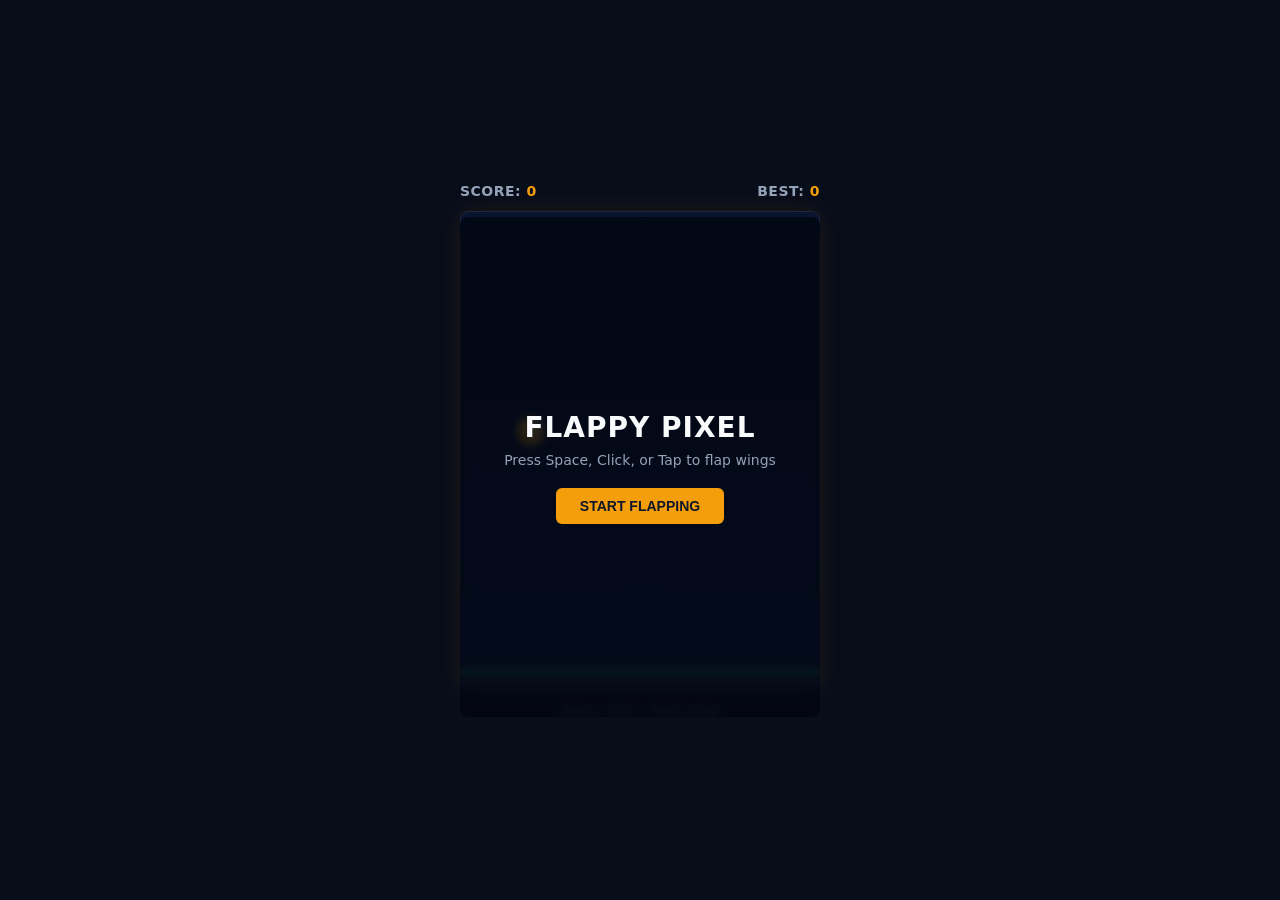
<file: games/flappy/index.html>
<!DOCTYPE html>
<html lang="en">
<head>
  <meta charset="UTF-8">
  <meta name="viewport" content="width=device-width, initial-scale=1.0, maximum-scale=1.0, user-scalable=no">
  <title>Flappy Pixel</title>
  <style>
    * { box-sizing: border-box; margin: 0; padding: 0; user-select: none; }
    body {
      background-color: #080d1a;
      color: #e2e8f0;
      font-family: system-ui, -apple-system, BlinkMacSystemFont, "Segoe UI", Roboto, sans-serif;
      display: flex;
      flex-direction: column;
      align-items: center;
      justify-content: center;
      min-height: 100vh;
      overflow: hidden;
      touch-action: manipulation;
    }
    #game-container {
      position: relative;
      display: flex;
      flex-direction: column;
      align-items: center;
      gap: 12px;
    }
    .hud {
      display: flex;
      justify-content: space-between;
      width: 360px;
      max-width: 95vw;
      font-size: 14px;
      font-weight: 600;
      letter-spacing: 0.5px;
      color: #94a3b8;
    }
    .hud span { color: #f59e0b; font-variant-numeric: tabular-nums; }
    canvas {
      background: #0f172a;
      border: 1px solid #1e293b;
      border-radius: 8px;
      box-shadow: 0 0 25px rgba(245, 158, 11, 0.1);
      width: 360px;
      height: 480px;
      max-width: 95vw;
      max-height: 75vh;
      cursor: pointer;
    }
    .overlay {
      position: absolute;
      top: 34px;
      left: 0;
      right: 0;
      bottom: 0;
      background: rgba(3, 7, 18, 0.85);
      backdrop-filter: blur(4px);
      display: flex;
      flex-direction: column;
      align-items: center;
      justify-content: center;
      border-radius: 8px;
      z-index: 10;
    }
    .overlay h2 {
      font-size: 28px;
      color: #f8fafc;
      margin-bottom: 8px;
      letter-spacing: 1px;
    }
    .overlay p {
      color: #94a3b8;
      font-size: 14px;
      margin-bottom: 20px;
      text-align: center;
    }
    .btn {
      background: #f59e0b;
      color: #0f172a;
      border: none;
      padding: 10px 24px;
      border-radius: 6px;
      font-weight: 700;
      font-size: 14px;
      cursor: pointer;
      transition: background 0.15s ease;
    }
    .btn:hover { background: #d97706; }
    .controls-hint {
      font-size: 12px;
      color: #64748b;
    }
  </style>
</head>
<body>
  <div id="game-container">
    <div class="hud">
      <div>SCORE: <span id="score">0</span></div>
      <div>BEST: <span id="high-score">0</span></div>
    </div>
    <canvas id="gameCanvas" width="360" height="480"></canvas>

    <div class="overlay" id="overlay">
      <h2 id="overlay-title">FLAPPY PIXEL</h2>
      <p id="overlay-desc">Press Space, Click, or Tap to flap wings</p>
      <button class="btn" id="start-btn">START FLAPPING</button>
    </div>

    <div class="controls-hint">Space / Click / Tap to jump</div>
  </div>

  <script>
    const canvas = document.getElementById('gameCanvas');
    const ctx = canvas.getContext('2d');
    const scoreEl = document.getElementById('score');
    const highScoreEl = document.getElementById('high-score');
    const overlay = document.getElementById('overlay');
    const overlayTitle = document.getElementById('overlay-title');
    const overlayDesc = document.getElementById('overlay-desc');
    const startBtn = document.getElementById('start-btn');

    let highScore = localStorage.getItem('unblocked_flappy_high') || 0;
    highScoreEl.innerText = highScore;

    const audioCtx = new (window.AudioContext || window.webkitAudioContext)();
    function playSound(freq, type = 'sine', duration = 0.08) {
      if (audioCtx.state === 'suspended') audioCtx.resume();
      try {
        const osc = audioCtx.createOscillator();
        const gain = audioCtx.createGain();
        osc.type = type;
        osc.frequency.setValueAtTime(freq, audioCtx.currentTime);
        gain.gain.setValueAtTime(0.08, audioCtx.currentTime);
        gain.gain.exponentialRampToValueAtTime(0.001, audioCtx.currentTime + duration);
        osc.connect(gain);
        gain.connect(audioCtx.destination);
        osc.start();
        osc.stop(audioCtx.currentTime + duration);
      } catch (e) {}
    }

    let bird = { x: 70, y: 220, vy: 0, radius: 14 };
    const gravity = 0.38;
    const jumpForce = -6.5;
    let pipes = [];
    let score = 0;
    let isRunning = false;
    let frame = 0;
    let animId = null;

    function resetGame() {
      bird = { x: 70, y: 220, vy: 0, radius: 14 };
      pipes = [];
      score = 0;
      frame = 0;
      scoreEl.innerText = score;
      isRunning = true;
      overlay.style.display = 'none';
      if (animId) cancelAnimationFrame(animId);
      loop();
      jump();
    }

    function jump() {
      if (!isRunning) return;
      bird.vy = jumpForce;
      playSound(520, 'sine', 0.06);
    }

    function spawnPipe() {
      const gap = 125;
      const minHeight = 50;
      const maxHeight = canvas.height - gap - minHeight - 40;
      const topHeight = Math.floor(Math.random() * (maxHeight - minHeight + 1)) + minHeight;

      pipes.push({
        x: canvas.width,
        top: topHeight,
        bottom: topHeight + gap,
        width: 52,
        passed: false
      });
    }

    function loop() {
      if (!isRunning) return;

      frame++;
      bird.vy += gravity;
      bird.y += bird.vy;

      // Spawn pipes every 100 frames
      if (frame % 105 === 0) {
        spawnPipe();
      }

      // Update pipes
      for (let i = 0; i < pipes.length; i++) {
        const p = pipes[i];
        p.x -= 2.2;

        // Collision detection
        if (
          bird.x + bird.radius > p.x &&
          bird.x - bird.radius < p.x + p.width
        ) {
          if (bird.y - bird.radius < p.top || bird.y + bird.radius > p.bottom) {
            return gameOver();
          }
        }

        // Passed pipe
        if (!p.passed && p.x + p.width < bird.x) {
          p.passed = true;
          score++;
          scoreEl.innerText = score;
          playSound(750, 'triangle', 0.1);
          if (score > highScore) {
            highScore = score;
            highScoreEl.innerText = highScore;
            localStorage.setItem('unblocked_flappy_high', highScore);
          }
        }
      }

      // Remove off-screen pipes
      pipes = pipes.filter(p => p.x + p.width > -10);

      // Floor & ceiling collision
      if (bird.y + bird.radius >= canvas.height - 20) {
        bird.y = canvas.height - 20 - bird.radius;
        return gameOver();
      }
      if (bird.y - bird.radius <= 0) {
        bird.y = bird.radius;
        bird.vy = 0;
      }

      draw();
      animId = requestAnimationFrame(loop);
    }

    function draw() {
      // Sky gradient
      const skyGrad = ctx.createLinearGradient(0, 0, 0, canvas.height);
      skyGrad.addColorStop(0, '#09152e');
      skyGrad.addColorStop(1, '#0e2448');
      ctx.fillStyle = skyGrad;
      ctx.fillRect(0, 0, canvas.width, canvas.height);

      // Stars
      ctx.fillStyle = 'rgba(255, 255, 255, 0.4)';
      ctx.fillRect(50, 40, 2, 2);
      ctx.fillRect(150, 90, 2, 2);
      ctx.fillRect(280, 50, 2, 2);
      ctx.fillRect(210, 130, 2, 2);

      // Pipes
      pipes.forEach(p => {
        // Top pipe
        const gradTop = ctx.createLinearGradient(p.x, 0, p.x + p.width, 0);
        gradTop.addColorStop(0, '#15803d');
        gradTop.addColorStop(0.5, '#22c55e');
        gradTop.addColorStop(1, '#166534');
        ctx.fillStyle = gradTop;
        ctx.fillRect(p.x, 0, p.width, p.top);
        ctx.fillStyle = '#14532d';
        ctx.fillRect(p.x - 3, p.top - 16, p.width + 6, 16);

        // Bottom pipe
        ctx.fillStyle = gradTop;
        ctx.fillRect(p.x, p.bottom, p.width, canvas.height - p.bottom);
        ctx.fillStyle = '#14532d';
        ctx.fillRect(p.x - 3, p.bottom, p.width + 6, 16);
      });

      // Ground
      ctx.fillStyle = '#1e293b';
      ctx.fillRect(0, canvas.height - 20, canvas.width, 20);
      ctx.fillStyle = '#10b981';
      ctx.fillRect(0, canvas.height - 20, canvas.width, 4);

      // Bird
      ctx.save();
      ctx.translate(bird.x, bird.y);
      const angle = Math.min(Math.PI / 4, Math.max(-Math.PI / 4, (bird.vy * 0.08)));
      ctx.rotate(angle);

      // Body
      ctx.fillStyle = '#fbbf24';
      ctx.beginPath();
      ctx.arc(0, 0, bird.radius, 0, Math.PI * 2);
      ctx.fill();

      // Wing
      ctx.fillStyle = '#f59e0b';
      ctx.beginPath();
      ctx.ellipse(-4, 2, 8, 5, 0, 0, Math.PI * 2);
      ctx.fill();

      // Eye
      ctx.fillStyle = '#ffffff';
      ctx.beginPath();
      ctx.arc(6, -4, 4, 0, Math.PI * 2);
      ctx.fill();
      ctx.fillStyle = '#0f172a';
      ctx.beginPath();
      ctx.arc(8, -4, 2, 0, Math.PI * 2);
      ctx.fill();

      // Beak
      ctx.fillStyle = '#ea580c';
      ctx.beginPath();
      ctx.moveTo(11, -1);
      ctx.lineTo(19, 2);
      ctx.lineTo(11, 5);
      ctx.closePath();
      ctx.fill();

      ctx.restore();
    }

    function gameOver() {
      isRunning = false;
      playSound(160, 'sawtooth', 0.25);
      overlayTitle.innerText = 'GAME OVER';
      overlayDesc.innerText = `Final Score: ${score} · Best: ${highScore}`;
      startBtn.innerText = 'TRY AGAIN';
      overlay.style.display = 'flex';
    }

    window.addEventListener('keydown', (e) => {
      if (e.key === ' ' || e.key === 'ArrowUp') {
        e.preventDefault();
        if (!isRunning) resetGame();
        else jump();
      }
    });

    canvas.addEventListener('pointerdown', (e) => {
      e.preventDefault();
      if (!isRunning) resetGame();
      else jump();
    });

    startBtn.addEventListener('click', resetGame);

    draw();
  </script>
</body>
</html>
</file>
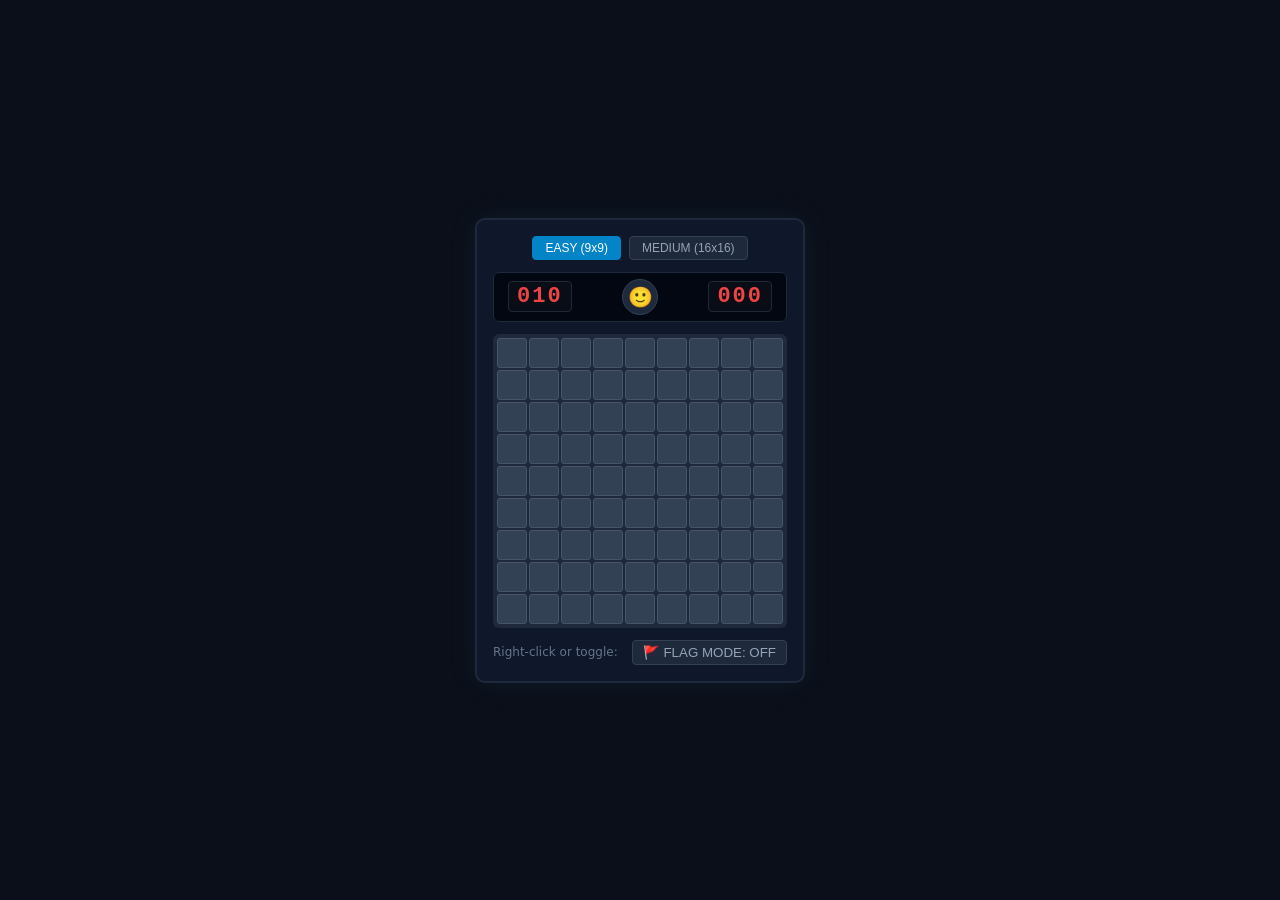
<file: games/minesweeper/index.html>
<!DOCTYPE html>
<html lang="en">
<head>
  <meta charset="UTF-8">
  <meta name="viewport" content="width=device-width, initial-scale=1.0, maximum-scale=1.0, user-scalable=no">
  <title>Classic Minesweeper</title>
  <style>
    * { box-sizing: border-box; margin: 0; padding: 0; user-select: none; }
    body {
      background-color: #0b0f19;
      color: #f1f5f9;
      font-family: system-ui, -apple-system, BlinkMacSystemFont, "Segoe UI", Roboto, sans-serif;
      display: flex;
      flex-direction: column;
      align-items: center;
      justify-content: center;
      min-height: 100vh;
      overflow: hidden;
      touch-action: manipulation;
    }
    #game-container {
      background: #0f172a;
      border: 2px solid #1e293b;
      border-radius: 10px;
      padding: 16px;
      box-shadow: 0 0 30px rgba(56, 189, 248, 0.08);
      display: flex;
      flex-direction: column;
      align-items: center;
      gap: 12px;
    }
    .top-controls {
      display: flex;
      gap: 8px;
    }
    .diff-btn {
      background: #1e293b;
      border: 1px solid #334155;
      color: #94a3b8;
      padding: 4px 12px;
      border-radius: 4px;
      font-size: 12px;
      cursor: pointer;
    }
    .diff-btn.active {
      background: #0284c7;
      color: #ffffff;
      border-color: #0284c7;
    }
    .header-bar {
      display: flex;
      justify-content: space-between;
      align-items: center;
      background: #030712;
      border: 1px solid #1e293b;
      border-radius: 6px;
      padding: 6px 14px;
      width: 100%;
    }
    .digital-lcd {
      background: #090d16;
      color: #ef4444;
      font-family: "Courier New", Courier, monospace;
      font-size: 22px;
      font-weight: bold;
      letter-spacing: 2px;
      padding: 2px 8px;
      border-radius: 4px;
      border: 1px solid #1f2937;
      min-width: 60px;
      text-align: center;
    }
    .face-btn {
      font-size: 20px;
      background: #1e293b;
      border: 1px solid #334155;
      border-radius: 50%;
      width: 36px;
      height: 36px;
      display: flex;
      align-items: center;
      justify-content: center;
      cursor: pointer;
    }
    .face-btn:hover { background: #334155; }
    .board {
      display: grid;
      gap: 2px;
      background: #1e293b;
      padding: 4px;
      border-radius: 6px;
      max-width: 95vw;
      max-height: 65vh;
      overflow: auto;
    }
    .cell {
      width: 30px;
      height: 30px;
      background: #334155;
      border: 1px solid #475569;
      border-radius: 3px;
      display: flex;
      align-items: center;
      justify-content: center;
      font-weight: 700;
      font-size: 15px;
      cursor: pointer;
    }
    .cell:hover:not(.revealed) { background: #475569; }
    .cell.revealed {
      background: #090d16;
      border-color: #1e293b;
      cursor: default;
    }
    .cell.mine { background: #ef4444; color: #fff; }
    .cell.flagged { color: #f59e0b; }
    .n-1 { color: #38bdf8; }
    .n-2 { color: #4ade80; }
    .n-3 { color: #f87171; }
    .n-4 { color: #a78bfa; }
    .n-5 { color: #fbbf24; }
    .n-6 { color: #2dd4bf; }
    .n-7 { color: #f472b6; }
    .n-8 { color: #cbd5e1; }

    .bottom-bar {
      display: flex;
      justify-content: space-between;
      width: 100%;
      align-items: center;
      font-size: 12px;
      color: #64748b;
    }
    .flag-toggle-btn {
      background: #1e293b;
      border: 1px solid #334155;
      color: #94a3b8;
      padding: 4px 10px;
      border-radius: 4px;
      cursor: pointer;
    }
    .flag-toggle-btn.active {
      background: #f59e0b;
      color: #030712;
      font-weight: bold;
    }
  </style>
</head>
<body>
  <div id="game-container">
    <div class="top-controls">
      <button class="diff-btn active" data-diff="easy">EASY (9x9)</button>
      <button class="diff-btn" data-diff="medium">MEDIUM (16x16)</button>
    </div>

    <div class="header-bar">
      <div class="digital-lcd" id="mines-count">010</div>
      <button class="face-btn" id="face">🙂</button>
      <div class="digital-lcd" id="timer">000</div>
    </div>

    <div class="board" id="board"></div>

    <div class="bottom-bar">
      <span>Right-click or toggle:</span>
      <button class="flag-toggle-btn" id="flag-mode">🚩 FLAG MODE: OFF</button>
    </div>
  </div>

  <script>
    const boardEl = document.getElementById('board');
    const minesCountEl = document.getElementById('mines-count');
    const timerEl = document.getElementById('timer');
    const faceBtn = document.getElementById('face');
    const flagModeBtn = document.getElementById('flag-mode');
    const diffBtns = document.querySelectorAll('.diff-btn');

    let rows = 9;
    let cols = 9;
    let totalMines = 10;
    let board = [];
    let isGameOver = false;
    let firstClick = true;
    let timer = 0;
    let timerInterval = null;
    let flagMode = false;

    const audioCtx = new (window.AudioContext || window.webkitAudioContext)();
    function playBeep(freq, type = 'sine') {
      if (audioCtx.state === 'suspended') audioCtx.resume();
      try {
        const osc = audioCtx.createOscillator();
        const gain = audioCtx.createGain();
        osc.frequency.setValueAtTime(freq, audioCtx.currentTime);
        gain.gain.setValueAtTime(0.05, audioCtx.currentTime);
        gain.gain.exponentialRampToValueAtTime(0.001, audioCtx.currentTime + 0.08);
        osc.connect(gain);
        gain.connect(audioCtx.destination);
        osc.start();
        osc.stop(audioCtx.currentTime + 0.08);
      } catch (e) {}
    }

    function initGame() {
      isGameOver = false;
      firstClick = true;
      faceBtn.innerText = '🙂';
      clearInterval(timerInterval);
      timer = 0;
      timerEl.innerText = '000';
      minesCountEl.innerText = String(totalMines).padStart(3, '0');

      board = [];
      boardEl.innerHTML = '';
      boardEl.style.gridTemplateColumns = `repeat(${cols}, 30px)`;

      for (let r = 0; r < rows; r++) {
        board[r] = [];
        for (let c = 0; c < cols; c++) {
          const cell = {
            r, c,
            isMine: false,
            revealed: false,
            flagged: false,
            count: 0,
            el: document.createElement('div')
          };
          cell.el.className = 'cell';
          cell.el.addEventListener('click', (e) => handleClick(r, c));
          cell.el.addEventListener('contextmenu', (e) => {
            e.preventDefault();
            toggleFlag(r, c);
          });
          boardEl.appendChild(cell.el);
          board[r][c] = cell;
        }
      }
    }

    function plantMines(firstR, firstC) {
      let planted = 0;
      while (planted < totalMines) {
        const r = Math.floor(Math.random() * rows);
        const c = Math.floor(Math.random() * cols);
        // Avoid first click and neighbors
        if (!board[r][c].isMine && (Math.abs(r - firstR) > 1 || Math.abs(c - firstC) > 1)) {
          board[r][c].isMine = true;
          planted++;
        }
      }

      // Calculate neighbor counts
      for (let r = 0; r < rows; r++) {
        for (let c = 0; c < cols; c++) {
          if (!board[r][c].isMine) {
            let count = 0;
            for (let dr = -1; dr <= 1; dr++) {
              for (let dc = -1; dc <= 1; dc++) {
                const nr = r + dr;
                const nc = c + dc;
                if (nr >= 0 && nr < rows && nc >= 0 && nc < cols && board[nr][nc].isMine) {
                  count++;
                }
              }
            }
            board[r][c].count = count;
          }
        }
      }
    }

    function startTimer() {
      timerInterval = setInterval(() => {
        timer++;
        timerEl.innerText = String(Math.min(999, timer)).padStart(3, '0');
      }, 1000);
    }

    function handleClick(r, c) {
      if (isGameOver) return;
      if (flagMode) return toggleFlag(r, c);

      const cell = board[r][c];
      if (cell.flagged || cell.revealed) return;

      if (firstClick) {
        firstClick = false;
        plantMines(r, c);
        startTimer();
      }

      if (cell.isMine) {
        gameOver(false);
      } else {
        reveal(r, c);
        checkWin();
      }
    }

    function reveal(r, c) {
      const cell = board[r][c];
      if (cell.revealed || cell.flagged) return;

      cell.revealed = true;
      cell.el.classList.add('revealed');
      playBeep(420);

      if (cell.count > 0) {
        cell.el.innerText = cell.count;
        cell.el.classList.add(`n-${cell.count}`);
      } else {
        // Flood fill empty cells
        for (let dr = -1; dr <= 1; dr++) {
          for (let dc = -1; dc <= 1; dc++) {
            const nr = r + dr;
            const nc = c + dc;
            if (nr >= 0 && nr < rows && nc >= 0 && nc < cols) {
              reveal(nr, nc);
            }
          }
        }
      }
    }

    function toggleFlag(r, c) {
      if (isGameOver || firstClick) return;
      const cell = board[r][c];
      if (cell.revealed) return;

      cell.flagged = !cell.flagged;
      if (cell.flagged) {
        cell.el.classList.add('flagged');
        cell.el.innerText = '🚩';
        playBeep(600);
      } else {
        cell.el.classList.remove('flagged');
        cell.el.innerText = '';
        playBeep(300);
      }

      // Update remaining flags count
      let flaggedCount = 0;
      board.forEach(row => row.forEach(c => { if (c.flagged) flaggedCount++; }));
      minesCountEl.innerText = String(Math.max(0, totalMines - flaggedCount)).padStart(3, '0');
    }

    function checkWin() {
      let unrevealedSafe = 0;
      board.forEach(row => row.forEach(c => {
        if (!c.isMine && !c.revealed) unrevealedSafe++;
      }));

      if (unrevealedSafe === 0) {
        gameOver(true);
      }
    }

    function gameOver(won) {
      isGameOver = true;
      clearInterval(timerInterval);
      faceBtn.innerText = won ? '😎' : '😵';

      // Reveal all mines
      board.forEach(row => row.forEach(c => {
        if (c.isMine) {
          c.el.classList.add('mine');
          c.el.innerText = '💣';
        }
      }));

      if (won) playBeep(880, 'triangle');
      else playBeep(140, 'sawtooth');
    }

    diffBtns.forEach(btn => {
      btn.addEventListener('click', () => {
        diffBtns.forEach(b => b.classList.remove('active'));
        btn.classList.add('active');
        const diff = btn.dataset.diff;
        if (diff === 'easy') {
          rows = 9; cols = 9; totalMines = 10;
        } else {
          rows = 16; cols = 16; totalMines = 40;
        }
        initGame();
      });
    });

    faceBtn.addEventListener('click', initGame);

    flagModeBtn.addEventListener('click', () => {
      flagMode = !flagMode;
      flagModeBtn.classList.toggle('active', flagMode);
      flagModeBtn.innerText = flagMode ? '🚩 FLAG MODE: ON' : '🚩 FLAG MODE: OFF';
    });

    initGame();
  </script>
</body>
</html>
</file>
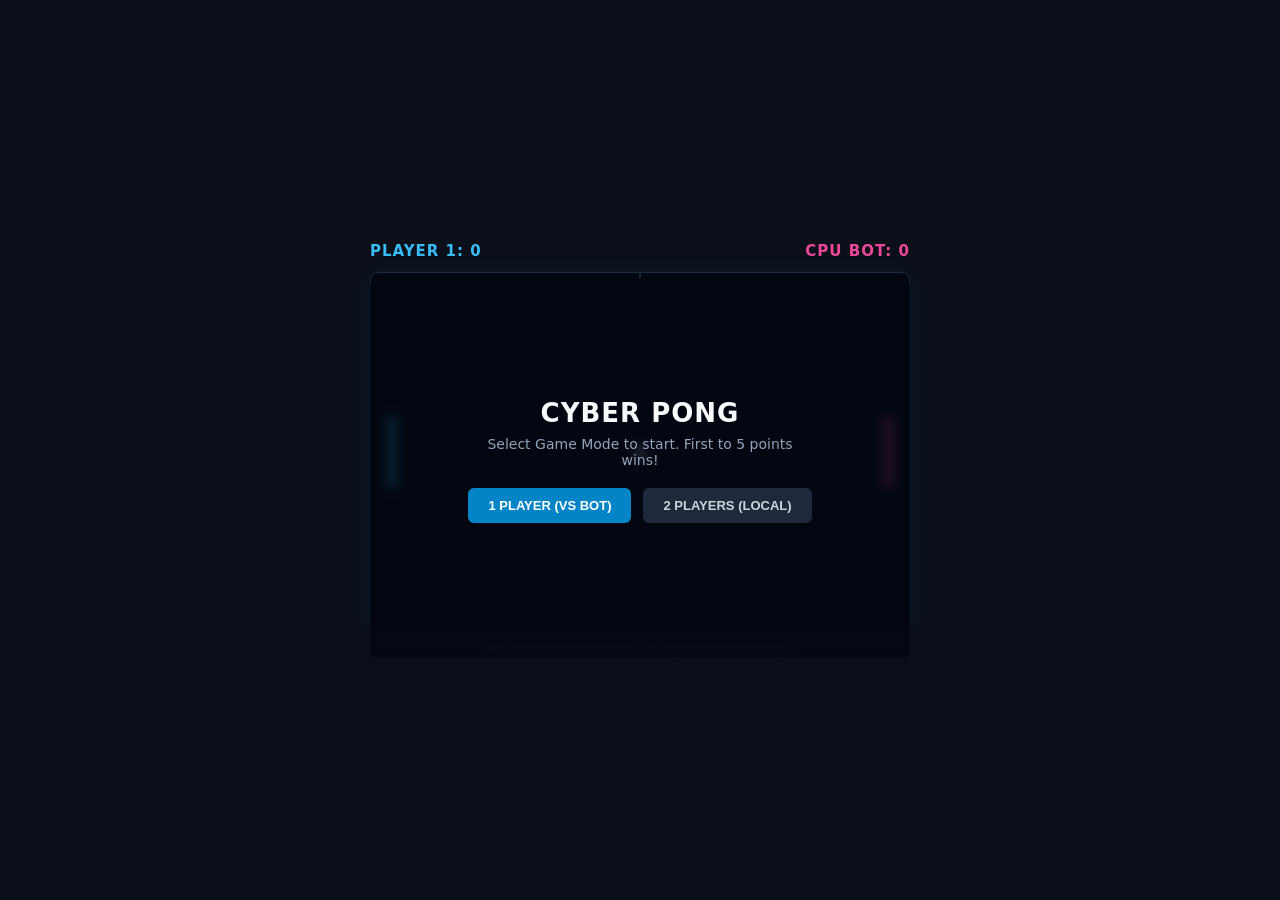
<file: games/pong/index.html>
<!DOCTYPE html>
<html lang="en">
<head>
  <meta charset="UTF-8">
  <meta name="viewport" content="width=device-width, initial-scale=1.0, maximum-scale=1.0, user-scalable=no">
  <title>Cyber Pong</title>
  <style>
    * { box-sizing: border-box; margin: 0; padding: 0; user-select: none; }
    body {
      background-color: #0b0f19;
      color: #f1f5f9;
      font-family: system-ui, -apple-system, BlinkMacSystemFont, "Segoe UI", Roboto, sans-serif;
      display: flex;
      flex-direction: column;
      align-items: center;
      justify-content: center;
      min-height: 100vh;
      overflow: hidden;
      touch-action: none;
    }
    #game-container {
      position: relative;
      display: flex;
      flex-direction: column;
      align-items: center;
      gap: 12px;
    }
    .hud {
      display: flex;
      justify-content: space-between;
      width: 540px;
      max-width: 95vw;
      font-size: 15px;
      font-weight: 700;
      letter-spacing: 1px;
    }
    .p1 { color: #38bdf8; }
    .p2 { color: #ec4899; }
    canvas {
      background: #030712;
      border: 1px solid #1e293b;
      border-radius: 8px;
      box-shadow: 0 0 30px rgba(56, 189, 248, 0.08);
      width: 540px;
      height: 360px;
      max-width: 95vw;
      max-height: 65vh;
    }
    .overlay {
      position: absolute;
      top: 36px;
      left: 0;
      right: 0;
      bottom: 0;
      background: rgba(3, 7, 18, 0.88);
      backdrop-filter: blur(4px);
      display: flex;
      flex-direction: column;
      align-items: center;
      justify-content: center;
      border-radius: 8px;
      z-index: 10;
    }
    .overlay h2 {
      font-size: 26px;
      color: #f8fafc;
      margin-bottom: 8px;
      letter-spacing: 1px;
    }
    .overlay p {
      color: #94a3b8;
      font-size: 14px;
      margin-bottom: 20px;
      text-align: center;
      max-width: 320px;
    }
    .mode-select {
      display: flex;
      gap: 12px;
      margin-bottom: 16px;
    }
    .btn {
      background: #0284c7;
      color: #ffffff;
      border: none;
      padding: 10px 20px;
      border-radius: 6px;
      font-weight: 600;
      font-size: 13px;
      cursor: pointer;
      transition: background 0.15s ease;
    }
    .btn:hover { background: #0369a1; }
    .btn.secondary {
      background: #1e293b;
      color: #cbd5e1;
    }
    .btn.secondary:hover { background: #334155; }
    .controls-hint {
      font-size: 12px;
      color: #64748b;
      text-align: center;
    }
  </style>
</head>
<body>
  <div id="game-container">
    <div class="hud">
      <div class="p1">PLAYER 1: <span id="score-p1">0</span></div>
      <div class="p2" id="p2-label">CPU BOT: <span id="score-p2">0</span></div>
    </div>
    <canvas id="gameCanvas" width="540" height="360"></canvas>

    <div class="overlay" id="overlay">
      <h2 id="overlay-title">CYBER PONG</h2>
      <p id="overlay-desc">Select Game Mode to start. First to 5 points wins!</p>
      <div class="mode-select">
        <button class="btn" id="btn-1p">1 PLAYER (VS BOT)</button>
        <button class="btn secondary" id="btn-2p">2 PLAYERS (LOCAL)</button>
      </div>
    </div>

    <div class="controls-hint">P1: W/S or Mouse/Touch · P2: Up/Down Arrow Keys</div>
  </div>

  <script>
    const canvas = document.getElementById('gameCanvas');
    const ctx = canvas.getContext('2d');
    const scoreP1El = document.getElementById('score-p1');
    const scoreP2El = document.getElementById('score-p2');
    const p2LabelEl = document.getElementById('p2-label');
    const overlay = document.getElementById('overlay');
    const overlayTitle = document.getElementById('overlay-title');
    const overlayDesc = document.getElementById('overlay-desc');
    const btn1P = document.getElementById('btn-1p');
    const btn2P = document.getElementById('btn-2p');

    const audioCtx = new (window.AudioContext || window.webkitAudioContext)();
    function playBeep(freq, duration = 0.06) {
      if (audioCtx.state === 'suspended') audioCtx.resume();
      try {
        const osc = audioCtx.createOscillator();
        const gain = audioCtx.createGain();
        osc.frequency.setValueAtTime(freq, audioCtx.currentTime);
        gain.gain.setValueAtTime(0.08, audioCtx.currentTime);
        gain.gain.exponentialRampToValueAtTime(0.001, audioCtx.currentTime + duration);
        osc.connect(gain);
        gain.connect(audioCtx.destination);
        osc.start();
        osc.stop(audioCtx.currentTime + duration);
      } catch (e) {}
    }

    const paddleWidth = 10;
    const paddleHeight = 70;
    let p1 = { x: 16, y: 145, vy: 0 };
    let p2 = { x: canvas.width - 26, y: 145, vy: 0 };
    let ball = { x: canvas.width / 2, y: canvas.height / 2, vx: 4, vy: 2, radius: 6 };

    let scoreP1 = 0;
    let scoreP2 = 0;
    const winningScore = 5;
    let isVsBot = true;
    let isRunning = false;
    let animId = null;

    const keys = {};

    function startMatch(vsBot) {
      isVsBot = vsBot;
      p2LabelEl.innerHTML = (isVsBot ? 'CPU BOT' : 'PLAYER 2') + ': <span id="score-p2">0</span>';
      scoreP1 = 0;
      scoreP2 = 0;
      scoreP1El.innerText = 0;
      document.getElementById('score-p2').innerText = 0;
      resetBall(1);
      isRunning = true;
      overlay.style.display = 'none';
      if (animId) cancelAnimationFrame(animId);
      loop();
    }

    function resetBall(direction) {
      ball.x = canvas.width / 2;
      ball.y = canvas.height / 2;
      const angle = (Math.random() * Math.PI / 4) - (Math.PI / 8);
      const speed = 4.5;
      ball.vx = direction * speed * Math.cos(angle);
      ball.vy = speed * Math.sin(angle);
    }

    function loop() {
      if (!isRunning) return;

      // P1 movement
      if (keys['w'] || keys['W']) p1.y -= 5.5;
      if (keys['s'] || keys['S']) p1.y += 5.5;

      // P2 movement
      if (isVsBot) {
        const targetY = ball.y - paddleHeight / 2;
        const diff = targetY - p2.y;
        p2.y += diff * 0.085; // smooth bot tracking
      } else {
        if (keys['ArrowUp']) p2.y -= 5.5;
        if (keys['ArrowDown']) p2.y += 5.5;
      }

      // Constrain paddles
      p1.y = Math.max(0, Math.min(canvas.height - paddleHeight, p1.y));
      p2.y = Math.max(0, Math.min(canvas.height - paddleHeight, p2.y));

      // Move ball
      ball.x += ball.vx;
      ball.y += ball.vy;

      // Top/bottom bounce
      if (ball.y - ball.radius <= 0) {
        ball.y = ball.radius;
        ball.vy = -ball.vy;
        playBeep(330);
      } else if (ball.y + ball.radius >= canvas.height) {
        ball.y = canvas.height - ball.radius;
        ball.vy = -ball.vy;
        playBeep(330);
      }

      // Left paddle hit
      if (
        ball.x - ball.radius <= p1.x + paddleWidth &&
        ball.x + ball.radius >= p1.x &&
        ball.y >= p1.y &&
        ball.y <= p1.y + paddleHeight
      ) {
        ball.x = p1.x + paddleWidth + ball.radius;
        const impact = (ball.y - (p1.y + paddleHeight / 2)) / (paddleHeight / 2);
        ball.vx = Math.abs(ball.vx) * 1.05;
        ball.vy = impact * 5.5;
        playBeep(520);
      }

      // Right paddle hit
      if (
        ball.x + ball.radius >= p2.x &&
        ball.x - ball.radius <= p2.x + paddleWidth &&
        ball.y >= p2.y &&
        ball.y <= p2.y + paddleHeight
      ) {
        ball.x = p2.x - ball.radius;
        const impact = (ball.y - (p2.y + paddleHeight / 2)) / (paddleHeight / 2);
        ball.vx = -Math.abs(ball.vx) * 1.05;
        ball.vy = impact * 5.5;
        playBeep(480);
      }

      // Score check
      if (ball.x < 0) {
        scoreP2++;
        document.getElementById('score-p2').innerText = scoreP2;
        playBeep(220, 0.2);
        if (scoreP2 >= winningScore) return matchOver(isVsBot ? 'CPU BOT' : 'PLAYER 2');
        resetBall(1);
      } else if (ball.x > canvas.width) {
        scoreP1++;
        scoreP1El.innerText = scoreP1;
        playBeep(660, 0.2);
        if (scoreP1 >= winningScore) return matchOver('PLAYER 1');
        resetBall(-1);
      }

      draw();
      animId = requestAnimationFrame(loop);
    }

    function draw() {
      ctx.fillStyle = '#030712';
      ctx.fillRect(0, 0, canvas.width, canvas.height);

      // Center divider line
      ctx.strokeStyle = '#1e293b';
      ctx.lineWidth = 2;
      ctx.setLineDash([6, 6]);
      ctx.beginPath();
      ctx.moveTo(canvas.width / 2, 0);
      ctx.lineTo(canvas.width / 2, canvas.height);
      ctx.stroke();
      ctx.setLineDash([]);

      // P1 Paddle
      ctx.fillStyle = '#38bdf8';
      ctx.shadowColor = '#38bdf8';
      ctx.shadowBlur = 8;
      ctx.fillRect(p1.x, p1.y, paddleWidth, paddleHeight);

      // P2 Paddle
      ctx.fillStyle = '#ec4899';
      ctx.shadowColor = '#ec4899';
      ctx.fillRect(p2.x, p2.y, paddleWidth, paddleHeight);

      // Ball
      ctx.fillStyle = '#f8fafc';
      ctx.shadowColor = '#f8fafc';
      ctx.shadowBlur = 10;
      ctx.beginPath();
      ctx.arc(ball.x, ball.y, ball.radius, 0, Math.PI * 2);
      ctx.fill();
      ctx.shadowBlur = 0;
    }

    function matchOver(winner) {
      isRunning = false;
      overlayTitle.innerText = `${winner} WINS!`;
      overlayDesc.innerText = `Final Score: ${scoreP1} - ${scoreP2}`;
      overlay.style.display = 'flex';
    }

    window.addEventListener('keydown', (e) => {
      keys[e.key] = true;
    });

    window.addEventListener('keyup', (e) => {
      keys[e.key] = false;
    });

    // Mouse / Touch tracking for P1
    canvas.addEventListener('mousemove', (e) => {
      const rect = canvas.getBoundingClientRect();
      const mouseY = ((e.clientY - rect.top) / rect.height) * canvas.height;
      p1.y = mouseY - paddleHeight / 2;
    });

    canvas.addEventListener('touchmove', (e) => {
      e.preventDefault();
      const rect = canvas.getBoundingClientRect();
      const touchY = ((e.touches[0].clientY - rect.top) / rect.height) * canvas.height;
      p1.y = touchY - paddleHeight / 2;
    }, { passive: false });

    btn1P.addEventListener('click', () => startMatch(true));
    btn2P.addEventListener('click', () => startMatch(false));

    draw();
  </script>
</body>
</html>
</file>
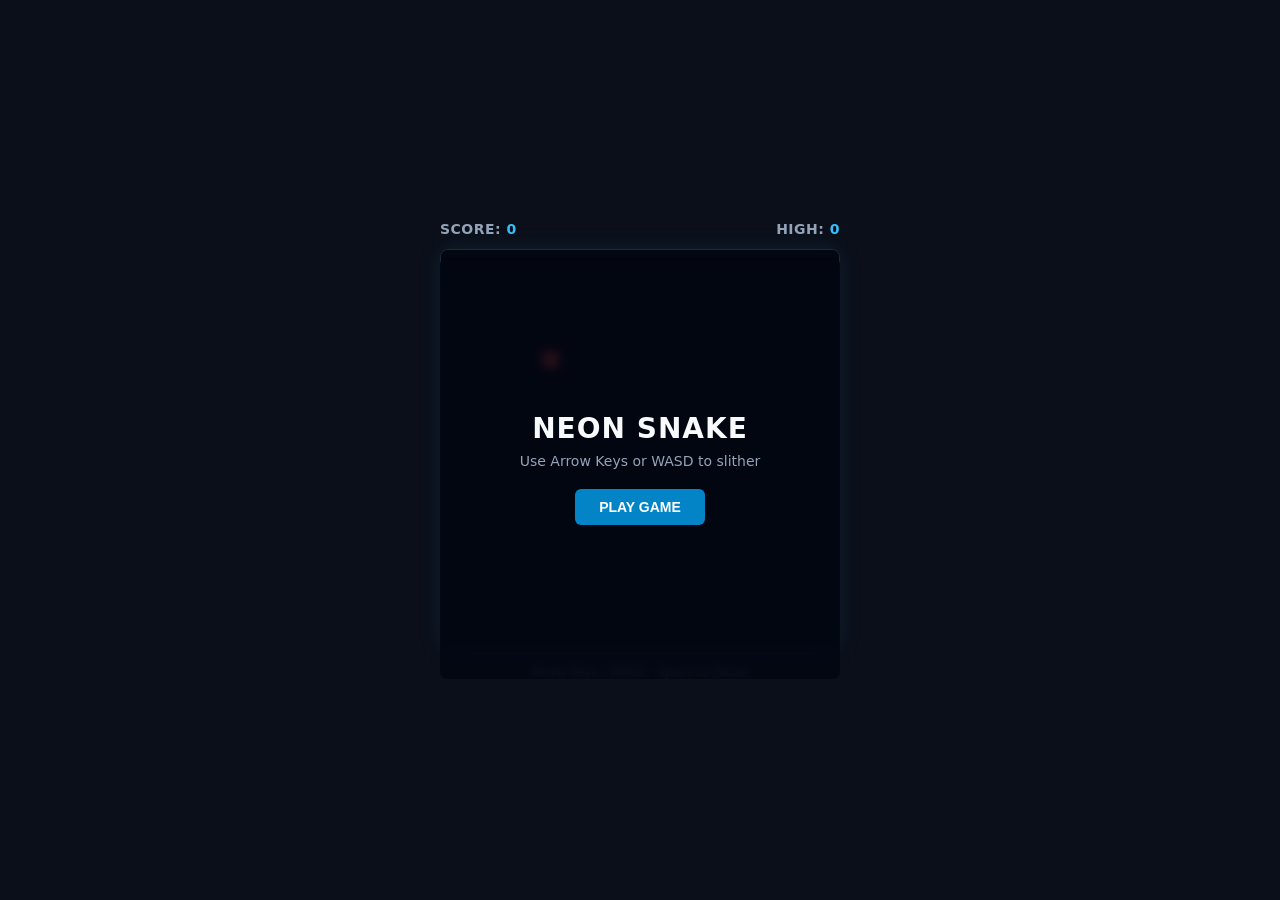
<file: games/snake/index.html>
<!DOCTYPE html>
<html lang="en">
<head>
  <meta charset="UTF-8">
  <meta name="viewport" content="width=device-width, initial-scale=1.0, maximum-scale=1.0, user-scalable=no">
  <title>Neon Snake</title>
  <style>
    * { box-sizing: border-box; margin: 0; padding: 0; user-select: none; }
    body {
      background-color: #0b0f19;
      color: #e2e8f0;
      font-family: system-ui, -apple-system, BlinkMacSystemFont, "Segoe UI", Roboto, sans-serif;
      display: flex;
      flex-direction: column;
      align-items: center;
      justify-content: center;
      min-height: 100vh;
      overflow: hidden;
      touch-action: none;
    }
    #game-container {
      position: relative;
      display: flex;
      flex-direction: column;
      align-items: center;
      gap: 12px;
    }
    .hud {
      display: flex;
      justify-content: space-between;
      width: 400px;
      max-width: 95vw;
      font-size: 14px;
      font-weight: 600;
      letter-spacing: 0.5px;
      color: #94a3b8;
    }
    .hud span { color: #38bdf8; font-variant-numeric: tabular-nums; }
    canvas {
      background: #030712;
      border: 1px solid #1e293b;
      border-radius: 8px;
      box-shadow: 0 0 25px rgba(56, 189, 248, 0.1);
      width: 400px;
      height: 400px;
      max-width: 95vw;
      max-height: 95vw;
    }
    .overlay {
      position: absolute;
      top: 36px;
      left: 0;
      right: 0;
      bottom: 0;
      background: rgba(3, 7, 18, 0.85);
      backdrop-filter: blur(4px);
      display: flex;
      flex-direction: column;
      align-items: center;
      justify-content: center;
      border-radius: 8px;
      z-index: 10;
    }
    .overlay h2 {
      font-size: 28px;
      color: #f8fafc;
      margin-bottom: 8px;
      text-transform: uppercase;
      letter-spacing: 1px;
    }
    .overlay p {
      color: #94a3b8;
      font-size: 14px;
      margin-bottom: 20px;
    }
    .btn {
      background: #0284c7;
      color: #ffffff;
      border: none;
      padding: 10px 24px;
      border-radius: 6px;
      font-weight: 600;
      font-size: 14px;
      cursor: pointer;
      transition: background 0.15s ease;
    }
    .btn:hover { background: #0369a1; }
    .controls-hint {
      font-size: 12px;
      color: #64748b;
      margin-top: 4px;
    }
    .d-pad {
      display: none;
      grid-template-columns: repeat(3, 48px);
      grid-template-rows: repeat(2, 48px);
      gap: 6px;
      margin-top: 8px;
    }
    @media (pointer: coarse) {
      .d-pad { display: grid; }
    }
    .d-btn {
      background: #1e293b;
      border: 1px solid #334155;
      color: #f8fafc;
      border-radius: 6px;
      display: flex;
      align-items: center;
      justify-content: center;
      font-size: 18px;
      cursor: pointer;
    }
    .d-btn:active { background: #38bdf8; color: #030712; }
  </style>
</head>
<body>
  <div id="game-container">
    <div class="hud">
      <div>SCORE: <span id="score">0</span></div>
      <div>HIGH: <span id="high-score">0</span></div>
    </div>
    <canvas id="gameCanvas" width="400" height="400"></canvas>

    <div class="overlay" id="overlay">
      <h2 id="overlay-title">NEON SNAKE</h2>
      <p id="overlay-desc">Use Arrow Keys or WASD to slither</p>
      <button class="btn" id="start-btn">PLAY GAME</button>
    </div>

    <div class="controls-hint">Arrow Keys / WASD · Space to Pause</div>

    <div class="d-pad">
      <div></div>
      <button class="d-btn" id="btn-up">▲</button>
      <div></div>
      <button class="d-btn" id="btn-left">◀</button>
      <button class="d-btn" id="btn-down">▼</button>
      <button class="d-btn" id="btn-right">▶</button>
    </div>
  </div>

  <script>
    const canvas = document.getElementById('gameCanvas');
    const ctx = canvas.getContext('2d');
    const scoreEl = document.getElementById('score');
    const highScoreEl = document.getElementById('high-score');
    const overlay = document.getElementById('overlay');
    const overlayTitle = document.getElementById('overlay-title');
    const overlayDesc = document.getElementById('overlay-desc');
    const startBtn = document.getElementById('start-btn');

    const GRID_SIZE = 20;
    const TILE_COUNT = canvas.width / GRID_SIZE;

    let snake = [];
    let food = { x: 5, y: 5, type: 'normal' };
    let dx = 1;
    let dy = 0;
    let nextDx = 1;
    let nextDy = 0;
    let score = 0;
    let highScore = localStorage.getItem('unblocked_snake_high') || 0;
    highScoreEl.innerText = highScore;
    let isRunning = false;
    let isPaused = false;
    let gameLoopTimeout = null;
    let speed = 110;

    // Web Audio Synthesis for sound
    const audioCtx = new (window.AudioContext || window.webkitAudioContext)();
    function playBeep(freq, type = 'sine', duration = 0.08) {
      if (audioCtx.state === 'suspended') audioCtx.resume();
      try {
        const osc = audioCtx.createOscillator();
        const gain = audioCtx.createGain();
        osc.type = type;
        osc.frequency.setValueAtTime(freq, audioCtx.currentTime);
        gain.gain.setValueAtTime(0.08, audioCtx.currentTime);
        gain.gain.exponentialRampToValueAtTime(0.001, audioCtx.currentTime + duration);
        osc.connect(gain);
        gain.connect(audioCtx.destination);
        osc.start();
        osc.stop(audioCtx.currentTime + duration);
      } catch (e) {}
    }

    function initGame() {
      snake = [
        { x: 10, y: 10 },
        { x: 9, y: 10 },
        { x: 8, y: 10 }
      ];
      dx = 1;
      dy = 0;
      nextDx = 1;
      nextDy = 0;
      score = 0;
      speed = 110;
      scoreEl.innerText = score;
      spawnFood();
      isRunning = true;
      isPaused = false;
      overlay.style.display = 'none';
      if (gameLoopTimeout) clearTimeout(gameLoopTimeout);
      loop();
      playBeep(440, 'triangle', 0.1);
    }

    function spawnFood() {
      let valid = false;
      while (!valid) {
        food.x = Math.floor(Math.random() * TILE_COUNT);
        food.y = Math.floor(Math.random() * TILE_COUNT);
        valid = !snake.some(segment => segment.x === food.x && segment.y === food.y);
      }
      food.type = Math.random() < 0.2 ? 'bonus' : 'normal';
    }

    function loop() {
      if (!isRunning || isPaused) return;

      dx = nextDx;
      dy = nextDy;

      const head = { x: snake[0].x + dx, y: snake[0].y + dy };

      // Wall collision
      if (head.x < 0 || head.x >= TILE_COUNT || head.y < 0 || head.y >= TILE_COUNT) {
        return gameOver();
      }

      // Self collision
      if (snake.some(seg => seg.x === head.x && seg.y === head.y)) {
        return gameOver();
      }

      snake.unshift(head);

      // Check food
      if (head.x === food.x && head.y === food.y) {
        const points = food.type === 'bonus' ? 25 : 10;
        score += points;
        scoreEl.innerText = score;
        if (score > highScore) {
          highScore = score;
          highScoreEl.innerText = highScore;
          localStorage.setItem('unblocked_snake_high', highScore);
        }
        playBeep(food.type === 'bonus' ? 880 : 660, 'sine', 0.1);
        spawnFood();
        speed = Math.max(60, 110 - Math.floor(score / 30) * 5);
      } else {
        snake.pop();
      }

      draw();
      gameLoopTimeout = setTimeout(loop, speed);
    }

    function draw() {
      ctx.fillStyle = '#030712';
      ctx.fillRect(0, 0, canvas.width, canvas.height);

      // Grid dots
      ctx.fillStyle = '#111827';
      for (let x = 0; x < canvas.width; x += GRID_SIZE) {
        for (let y = 0; y < canvas.height; y += GRID_SIZE) {
          ctx.fillRect(x + GRID_SIZE - 2, y + GRID_SIZE - 2, 1, 1);
        }
      }

      // Draw food
      if (food.type === 'bonus') {
        ctx.fillStyle = '#fbbf24';
        ctx.shadowColor = '#fbbf24';
        ctx.shadowBlur = 12;
      } else {
        ctx.fillStyle = '#ef4444';
        ctx.shadowColor = '#ef4444';
        ctx.shadowBlur = 8;
      }
      ctx.beginPath();
      ctx.arc((food.x + 0.5) * GRID_SIZE, (food.y + 0.5) * GRID_SIZE, GRID_SIZE / 2 - 2, 0, Math.PI * 2);
      ctx.fill();
      ctx.shadowBlur = 0;

      // Draw Snake
      snake.forEach((seg, index) => {
        if (index === 0) {
          ctx.fillStyle = '#38bdf8';
          ctx.shadowColor = '#38bdf8';
          ctx.shadowBlur = 8;
        } else {
          ctx.fillStyle = '#0284c7';
          ctx.shadowBlur = 0;
        }
        ctx.fillRect(seg.x * GRID_SIZE + 1, seg.y * GRID_SIZE + 1, GRID_SIZE - 2, GRID_SIZE - 2);
      });
      ctx.shadowBlur = 0;
    }

    function gameOver() {
      isRunning = false;
      playBeep(180, 'sawtooth', 0.3);
      overlayTitle.innerText = 'GAME OVER';
      overlayDesc.innerText = `Final Score: ${score} · High Score: ${highScore}`;
      startBtn.innerText = 'PLAY AGAIN';
      overlay.style.display = 'flex';
    }

    function togglePause() {
      if (!isRunning) return;
      isPaused = !isPaused;
      if (isPaused) {
        overlayTitle.innerText = 'PAUSED';
        overlayDesc.innerText = 'Press Space or Resume to continue';
        startBtn.innerText = 'RESUME';
        overlay.style.display = 'flex';
      } else {
        overlay.style.display = 'none';
        loop();
      }
    }

    function setDirection(newDx, newDy) {
      if (!isRunning) return;
      if (isPaused) togglePause();
      // Prevent reversing into self
      if (newDx !== -dx && newDy !== -dy) {
        nextDx = newDx;
        nextDy = newDy;
      }
    }

    window.addEventListener('keydown', (e) => {
      switch (e.key) {
        case 'ArrowUp':
        case 'w':
        case 'W':
          e.preventDefault();
          setDirection(0, -1);
          break;
        case 'ArrowDown':
        case 's':
        case 'S':
          e.preventDefault();
          setDirection(0, 1);
          break;
        case 'ArrowLeft':
        case 'a':
        case 'A':
          e.preventDefault();
          setDirection(-1, 0);
          break;
        case 'ArrowRight':
        case 'd':
        case 'D':
          e.preventDefault();
          setDirection(1, 0);
          break;
        case ' ':
          e.preventDefault();
          if (!isRunning) initGame();
          else togglePause();
          break;
      }
    });

    startBtn.addEventListener('click', () => {
      if (isPaused) togglePause();
      else initGame();
    });

    document.getElementById('btn-up').addEventListener('touchstart', (e) => { e.preventDefault(); setDirection(0, -1); });
    document.getElementById('btn-down').addEventListener('touchstart', (e) => { e.preventDefault(); setDirection(0, 1); });
    document.getElementById('btn-left').addEventListener('touchstart', (e) => { e.preventDefault(); setDirection(-1, 0); });
    document.getElementById('btn-right').addEventListener('touchstart', (e) => { e.preventDefault(); setDirection(1, 0); });
    document.getElementById('btn-up').addEventListener('click', () => setDirection(0, -1));
    document.getElementById('btn-down').addEventListener('click', () => setDirection(0, 1));
    document.getElementById('btn-left').addEventListener('click', () => setDirection(-1, 0));
    document.getElementById('btn-right').addEventListener('click', () => setDirection(1, 0));

    draw();
  </script>
</body>
</html>
</file>
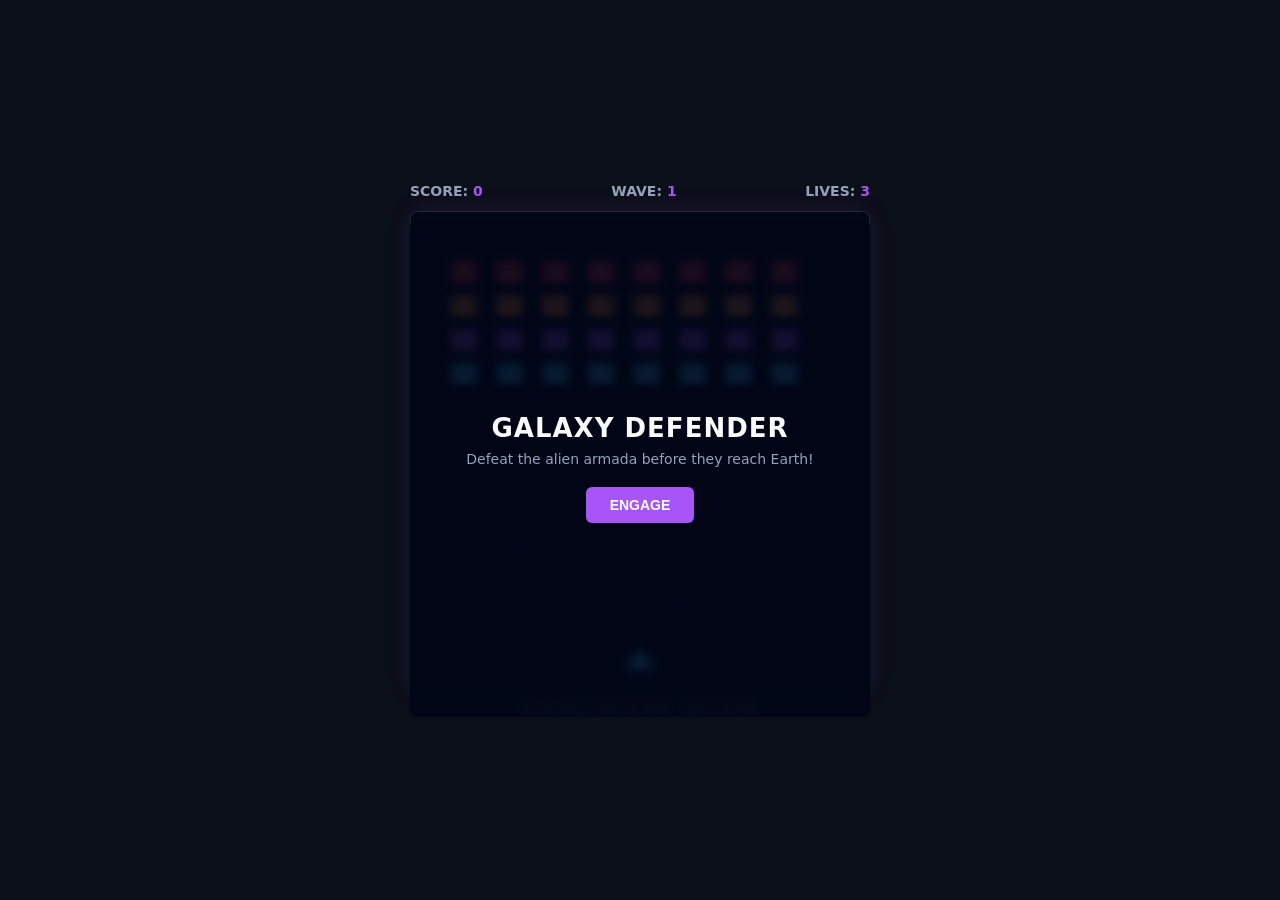
<file: games/space-invaders/index.html>
<!DOCTYPE html>
<html lang="en">
<head>
  <meta charset="UTF-8">
  <meta name="viewport" content="width=device-width, initial-scale=1.0, maximum-scale=1.0, user-scalable=no">
  <title>Galaxy Invaders</title>
  <style>
    * { box-sizing: border-box; margin: 0; padding: 0; user-select: none; }
    body {
      background-color: #0b0f19;
      color: #f1f5f9;
      font-family: system-ui, -apple-system, BlinkMacSystemFont, "Segoe UI", Roboto, sans-serif;
      display: flex;
      flex-direction: column;
      align-items: center;
      justify-content: center;
      min-height: 100vh;
      overflow: hidden;
      touch-action: none;
    }
    #game-container {
      position: relative;
      display: flex;
      flex-direction: column;
      align-items: center;
      gap: 12px;
    }
    .hud {
      display: flex;
      justify-content: space-between;
      width: 460px;
      max-width: 95vw;
      font-size: 14px;
      font-weight: 600;
      color: #94a3b8;
    }
    .hud span { color: #a855f7; font-variant-numeric: tabular-nums; }
    canvas {
      background: #020617;
      border: 1px solid #1e293b;
      border-radius: 8px;
      box-shadow: 0 0 25px rgba(168, 85, 247, 0.12);
      width: 460px;
      height: 480px;
      max-width: 95vw;
      max-height: 72vh;
    }
    .overlay {
      position: absolute;
      top: 36px;
      left: 0;
      right: 0;
      bottom: 0;
      background: rgba(2, 6, 23, 0.88);
      backdrop-filter: blur(4px);
      display: flex;
      flex-direction: column;
      align-items: center;
      justify-content: center;
      border-radius: 8px;
      z-index: 10;
    }
    .overlay h2 {
      font-size: 26px;
      color: #f8fafc;
      margin-bottom: 8px;
      letter-spacing: 1px;
    }
    .overlay p {
      color: #94a3b8;
      font-size: 14px;
      margin-bottom: 20px;
      text-align: center;
    }
    .btn {
      background: #a855f7;
      color: #ffffff;
      border: none;
      padding: 10px 24px;
      border-radius: 6px;
      font-weight: 700;
      font-size: 14px;
      cursor: pointer;
      transition: background 0.15s ease;
    }
    .btn:hover { background: #9333ea; }
    .controls-hint {
      font-size: 12px;
      color: #64748b;
    }
    .mobile-controls {
      display: none;
      gap: 12px;
      margin-top: 6px;
    }
    @media (pointer: coarse) {
      .mobile-controls { display: flex; }
    }
    .m-btn {
      background: #1e293b;
      border: 1px solid #334155;
      color: #f8fafc;
      padding: 8px 18px;
      border-radius: 6px;
      font-size: 16px;
      font-weight: bold;
    }
    .m-btn:active { background: #a855f7; }
  </style>
</head>
<body>
  <div id="game-container">
    <div class="hud">
      <div>SCORE: <span id="score">0</span></div>
      <div>WAVE: <span id="wave">1</span></div>
      <div>LIVES: <span id="lives">3</span></div>
    </div>
    <canvas id="gameCanvas" width="460" height="480"></canvas>

    <div class="overlay" id="overlay">
      <h2 id="overlay-title">GALAXY DEFENDER</h2>
      <p id="overlay-desc">Defeat the alien armada before they reach Earth!</p>
      <button class="btn" id="start-btn">ENGAGE</button>
    </div>

    <div class="controls-hint">Arrow Keys / A/D to steer · Space to fire</div>

    <div class="mobile-controls">
      <button class="m-btn" id="m-left">◀</button>
      <button class="m-btn" id="m-fire">FIRE ⚡</button>
      <button class="m-btn" id="m-right">▶</button>
    </div>
  </div>

  <script>
    const canvas = document.getElementById('gameCanvas');
    const ctx = canvas.getContext('2d');
    const scoreEl = document.getElementById('score');
    const waveEl = document.getElementById('wave');
    const livesEl = document.getElementById('lives');
    const overlay = document.getElementById('overlay');
    const overlayTitle = document.getElementById('overlay-title');
    const overlayDesc = document.getElementById('overlay-desc');
    const startBtn = document.getElementById('start-btn');

    const audioCtx = new (window.AudioContext || window.webkitAudioContext)();
    function playBeep(freq, type = 'sine', duration = 0.08) {
      if (audioCtx.state === 'suspended') audioCtx.resume();
      try {
        const osc = audioCtx.createOscillator();
        const gain = audioCtx.createGain();
        osc.type = type;
        osc.frequency.setValueAtTime(freq, audioCtx.currentTime);
        gain.gain.setValueAtTime(0.08, audioCtx.currentTime);
        gain.gain.exponentialRampToValueAtTime(0.001, audioCtx.currentTime + duration);
        osc.connect(gain);
        gain.connect(audioCtx.destination);
        osc.start();
        osc.stop(audioCtx.currentTime + duration);
      } catch (e) {}
    }

    let player = { x: 215, y: 440, width: 30, height: 18, speed: 4.5 };
    let bullets = [];
    let enemyBullets = [];
    let aliens = [];
    let score = 0;
    let wave = 1;
    let lives = 3;
    let isRunning = false;
    let alienDirection = 1;
    let alienStepDown = false;
    let alienSpeed = 0.8;
    let animId = null;

    const keys = {};

    function initAliens() {
      aliens = [];
      const rows = 4;
      const cols = 8;
      for (let r = 0; r < rows; r++) {
        for (let c = 0; c < cols; c++) {
          aliens.push({
            x: 40 + c * 46,
            y: 50 + r * 34,
            width: 26,
            height: 20,
            type: r,
            alive: true
          });
        }
      }
      alienDirection = 1;
      alienSpeed = 0.8 + (wave - 1) * 0.25;
    }

    function resetGame() {
      score = 0;
      wave = 1;
      lives = 3;
      bullets = [];
      enemyBullets = [];
      scoreEl.innerText = score;
      waveEl.innerText = wave;
      livesEl.innerText = lives;
      player.x = 215;
      initAliens();
      isRunning = true;
      overlay.style.display = 'none';
      if (animId) cancelAnimationFrame(animId);
      loop();
    }

    function fireBullet() {
      if (!isRunning) return;
      if (bullets.length < 3) {
        bullets.push({ x: player.x + player.width / 2 - 2, y: player.y, width: 4, height: 10, vy: -7 });
        playBeep(880, 'square', 0.05);
      }
    }

    function loop() {
      if (!isRunning) return;

      // Player move
      if ((keys['ArrowLeft'] || keys['a'] || keys['A']) && player.x > 10) {
        player.x -= player.speed;
      }
      if ((keys['ArrowRight'] || keys['d'] || keys['D']) && player.x < canvas.width - player.width - 10) {
        player.x += player.speed;
      }

      // Update player bullets
      bullets.forEach(b => b.y += b.vy);
      bullets = bullets.filter(b => b.y > -10);

      // Update enemy bullets
      enemyBullets.forEach(b => b.y += b.vy);
      enemyBullets = enemyBullets.filter(b => b.y < canvas.height + 10);

      // Move aliens
      let hitEdge = false;
      const aliveAliens = aliens.filter(a => a.alive);

      if (aliveAliens.length === 0) {
        wave++;
        waveEl.innerText = wave;
        playBeep(600, 'triangle', 0.2);
        initAliens();
        return (animId = requestAnimationFrame(loop));
      }

      aliveAliens.forEach(a => {
        a.x += alienDirection * alienSpeed;
        if (a.x < 15 || a.x + a.width > canvas.width - 15) {
          hitEdge = true;
        }
        // Alien reaches bottom
        if (a.y + a.height >= player.y) {
          return gameOver();
        }
      });

      if (hitEdge) {
        alienDirection = -alienDirection;
        aliveAliens.forEach(a => a.y += 14);
      }

      // Random enemy shooting
      if (Math.random() < 0.03 && aliveAliens.length > 0) {
        const shooter = aliveAliens[Math.floor(Math.random() * aliveAliens.length)];
        enemyBullets.push({ x: shooter.x + shooter.width / 2, y: shooter.y + shooter.height, width: 3, height: 8, vy: 3.5 });
      }

      // Bullet-Alien Collision
      bullets.forEach((b, bIdx) => {
        aliveAliens.forEach(a => {
          if (
            b.x > a.x &&
            b.x < a.x + a.width &&
            b.y > a.y &&
            b.y < a.y + a.height
          ) {
            a.alive = false;
            bullets.splice(bIdx, 1);
            score += 20 * (4 - a.type);
            scoreEl.innerText = score;
            playBeep(320, 'sawtooth', 0.08);
          }
        });
      });

      // Enemy Bullet-Player Collision
      enemyBullets.forEach((b, bIdx) => {
        if (
          b.x > player.x &&
          b.x < player.x + player.width &&
          b.y > player.y &&
          b.y < player.y + player.height
        ) {
          enemyBullets.splice(bIdx, 1);
          lives--;
          livesEl.innerText = lives;
          playBeep(140, 'sawtooth', 0.2);
          if (lives <= 0) return gameOver();
        }
      });

      draw();
      animId = requestAnimationFrame(loop);
    }

    function draw() {
      ctx.fillStyle = '#020617';
      ctx.fillRect(0, 0, canvas.width, canvas.height);

      // Starfield
      ctx.fillStyle = '#475569';
      for (let i = 0; i < 25; i++) {
        const sx = (i * 37 + 12) % canvas.width;
        const sy = (i * 53 + 24) % canvas.height;
        ctx.fillRect(sx, sy, 1.5, 1.5);
      }

      // Player
      ctx.fillStyle = '#38bdf8';
      ctx.shadowColor = '#38bdf8';
      ctx.shadowBlur = 8;
      ctx.beginPath();
      ctx.moveTo(player.x + player.width / 2, player.y);
      ctx.lineTo(player.x, player.y + player.height);
      ctx.lineTo(player.x + player.width, player.y + player.height);
      ctx.closePath();
      ctx.fill();
      ctx.shadowBlur = 0;

      // Aliens
      aliens.forEach(a => {
        if (!a.alive) return;
        ctx.fillStyle = a.type === 0 ? '#f43f5e' : a.type === 1 ? '#fb923c' : a.type === 2 ? '#a855f7' : '#38bdf8';
        ctx.fillRect(a.x, a.y, a.width, a.height);
        // Eyes
        ctx.fillStyle = '#020617';
        ctx.fillRect(a.x + 5, a.y + 6, 4, 4);
        ctx.fillRect(a.x + a.width - 9, a.y + 6, 4, 4);
      });

      // Bullets
      ctx.fillStyle = '#facc15';
      bullets.forEach(b => ctx.fillRect(b.x, b.y, b.width, b.height));

      ctx.fillStyle = '#ef4444';
      enemyBullets.forEach(b => ctx.fillRect(b.x, b.y, b.width, b.height));
    }

    function gameOver() {
      isRunning = false;
      playBeep(120, 'sawtooth', 0.35);
      overlayTitle.innerText = 'MISSION FAILED';
      overlayDesc.innerText = `Final Score: ${score} · Waves Cleared: ${wave - 1}`;
      startBtn.innerText = 'RESTART';
      overlay.style.display = 'flex';
    }

    window.addEventListener('keydown', (e) => {
      keys[e.key] = true;
      if (e.key === ' ' || e.key === 'ArrowUp') {
        e.preventDefault();
        fireBullet();
      }
    });

    window.addEventListener('keyup', (e) => {
      keys[e.key] = false;
    });

    startBtn.addEventListener('click', resetGame);

    // Mobile buttons
    document.getElementById('m-left').addEventListener('touchstart', (e) => { e.preventDefault(); keys['ArrowLeft'] = true; });
    document.getElementById('m-left').addEventListener('touchend', (e) => { e.preventDefault(); keys['ArrowLeft'] = false; });
    document.getElementById('m-right').addEventListener('touchstart', (e) => { e.preventDefault(); keys['ArrowRight'] = true; });
    document.getElementById('m-right').addEventListener('touchend', (e) => { e.preventDefault(); keys['ArrowRight'] = false; });
    document.getElementById('m-fire').addEventListener('touchstart', (e) => { e.preventDefault(); fireBullet(); });

    initAliens();
    draw();
  </script>
</body>
</html>
</file>
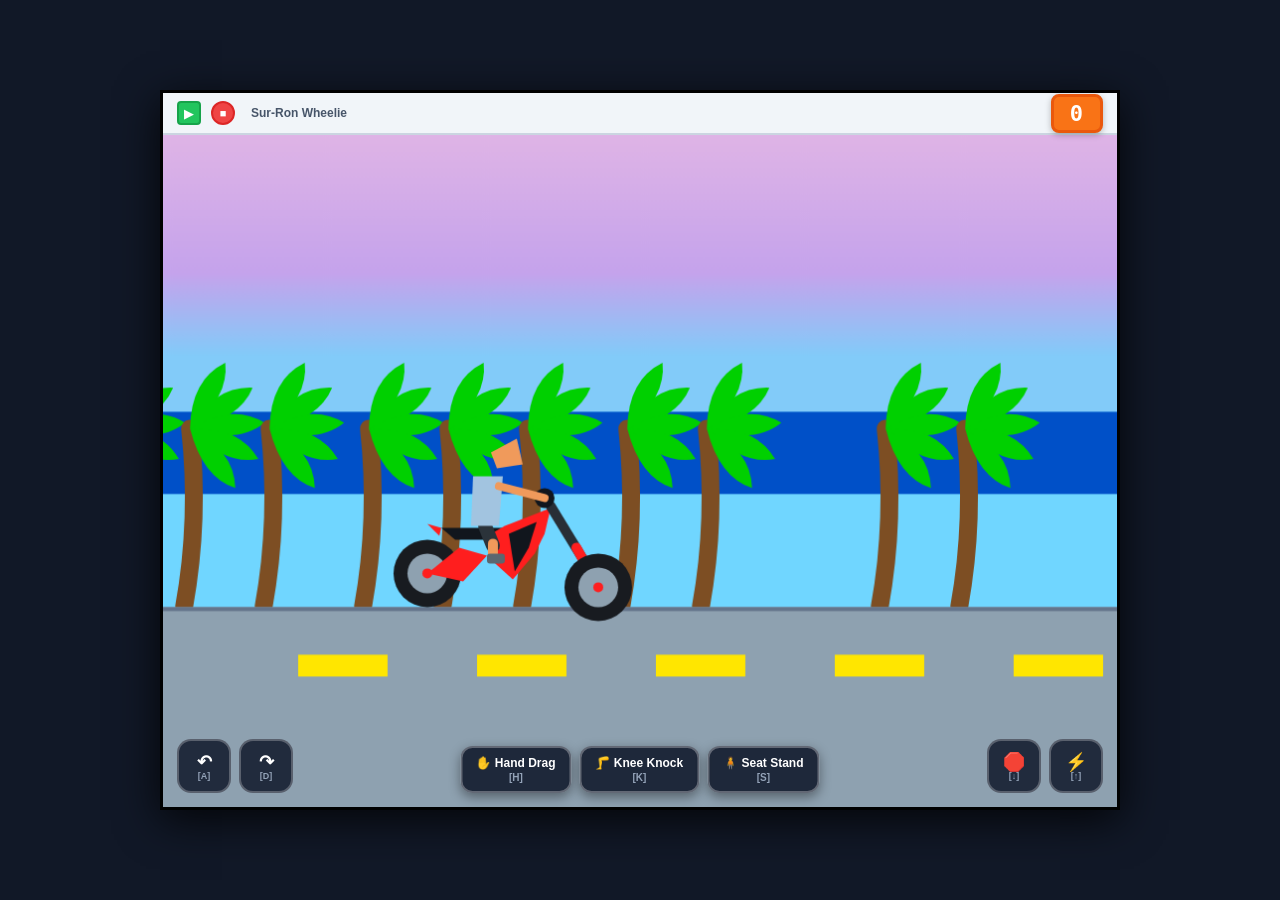
<file: games/surron-wheelies/index.html>
<!DOCTYPE html>
<html lang="en">
<head>
  <meta charset="UTF-8">
  <meta name="viewport" content="width=device-width, initial-scale=1.0, maximum-scale=1.0, user-scalable=no">
  <title>Scratch Sur-Ron Wheelie Game</title>
  <style>
    * {
      box-sizing: border-box;
      margin: 0;
      padding: 0;
      user-select: none;
      -webkit-user-select: none;
    }
    body {
      background: #111827;
      color: #fff;
      font-family: -apple-system, BlinkMacSystemFont, "Segoe UI", Roboto, Arial, sans-serif;
      overflow: hidden;
      width: 100vw;
      height: 100vh;
      display: flex;
      flex-direction: column;
      align-items: center;
      justify-content: center;
    }
    #game-container {
      position: relative;
      width: 100%;
      height: 100%;
      max-width: 960px;
      max-height: 720px;
      aspect-ratio: 4 / 3;
      background: #70d6ff;
      overflow: hidden;
      border: 3px solid #000;
      box-shadow: 0 10px 40px rgba(0, 0, 0, 0.8);
    }
    canvas {
      width: 100%;
      height: 100%;
      display: block;
    }

    /* Top Scratch Header Bar (Like Scratch player in photo) */
    .scratch-nav {
      position: absolute;
      top: 0;
      left: 0;
      right: 0;
      height: 42px;
      background: #f1f5f9;
      border-bottom: 2px solid #cbd5e1;
      display: flex;
      align-items: center;
      justify-content: space-between;
      padding: 0 14px;
      z-index: 40;
    }
    .scratch-controls {
      display: flex;
      align-items: center;
      gap: 10px;
    }
    .green-flag {
      width: 24px;
      height: 24px;
      background: #22c55e;
      border: 2px solid #16a34a;
      border-radius: 4px;
      cursor: pointer;
      display: flex;
      align-items: center;
      justify-content: center;
      font-size: 13px;
      color: #fff;
      transition: transform 0.1s;
    }
    .green-flag:active {
      transform: scale(0.9);
    }
    .red-stop {
      width: 24px;
      height: 24px;
      background: #ef4444;
      border: 2px solid #dc2626;
      border-radius: 50%;
      cursor: pointer;
      display: flex;
      align-items: center;
      justify-content: center;
      font-size: 11px;
      color: #fff;
    }

    /* Exact Orange Variable Score Box in Top Right (like in photo: 659...) */
    .scratch-var-box {
      background: #f97316;
      border: 3px solid #ea580c;
      color: #ffffff;
      padding: 4px 16px;
      border-radius: 8px;
      font-size: 22px;
      font-weight: 900;
      font-family: monospace;
      letter-spacing: 1px;
      box-shadow: 0 2px 6px rgba(0,0,0,0.25);
    }

    /* Floating Stunt Banner */
    .stunt-banner {
      position: absolute;
      top: 56px;
      left: 50%;
      transform: translateX(-50%);
      font-size: 20px;
      font-weight: 900;
      text-transform: uppercase;
      color: #ffffff;
      background: rgba(15, 23, 42, 0.9);
      border: 2px solid #facc15;
      padding: 6px 20px;
      border-radius: 9999px;
      opacity: 0;
      pointer-events: none;
      transition: all 0.2s cubic-bezier(0.175, 0.885, 0.32, 1.275);
      z-index: 30;
    }
    .stunt-banner.show {
      opacity: 1;
      transform: translateX(-50%) translateY(4px);
    }

    /* Bottom Stunt & Control Keys Bar */
    .stunt-bar {
      position: absolute;
      bottom: 14px;
      left: 50%;
      transform: translateX(-50%);
      display: flex;
      gap: 8px;
      z-index: 35;
      pointer-events: auto;
    }
    .btn-key {
      background: rgba(15, 23, 42, 0.88);
      border: 2px solid rgba(255, 255, 255, 0.3);
      color: #fff;
      padding: 8px 14px;
      border-radius: 12px;
      cursor: pointer;
      display: flex;
      flex-direction: column;
      align-items: center;
      gap: 2px;
      box-shadow: 0 4px 12px rgba(0,0,0,0.4);
      transition: all 0.1s;
      min-width: 82px;
      touch-action: manipulation;
    }
    .btn-key .label {
      font-size: 12px;
      font-weight: 800;
    }
    .btn-key .sub {
      font-size: 10px;
      color: #94a3b8;
      font-weight: 700;
    }
    .btn-key:active, .btn-key.active {
      background: #facc15;
      color: #020617;
      border-color: #facc15;
      transform: scale(0.93);
    }
    .btn-key.active .sub {
      color: #020617;
    }

    /* Touch Pedals (Left / Right) */
    .touch-left {
      position: absolute;
      bottom: 14px;
      left: 14px;
      display: flex;
      gap: 8px;
      z-index: 35;
      pointer-events: auto;
    }
    .touch-right {
      position: absolute;
      bottom: 14px;
      right: 14px;
      display: flex;
      gap: 8px;
      z-index: 35;
      pointer-events: auto;
    }
    .pad-btn {
      width: 54px;
      height: 54px;
      border-radius: 14px;
      background: rgba(15, 23, 42, 0.85);
      border: 2px solid rgba(255, 255, 255, 0.25);
      color: #fff;
      font-size: 18px;
      font-weight: 900;
      display: flex;
      flex-direction: column;
      align-items: center;
      justify-content: center;
      cursor: pointer;
      touch-action: manipulation;
      transition: all 0.1s;
    }
    .pad-btn .small {
      font-size: 9px;
      font-weight: 700;
      color: #94a3b8;
      margin-top: -2px;
    }
    .pad-btn:active, .pad-btn.active {
      transform: scale(0.92);
    }
    .pad-gas.active {
      background: #22c55e;
      color: #020617;
    }
    .pad-brake.active {
      background: #ef4444;
      color: #fff;
    }

    /* Looping Out Crash Overlay */
    .loop-overlay {
      position: absolute;
      inset: 0;
      background: rgba(15, 23, 42, 0.7);
      backdrop-filter: blur(4px);
      display: none;
      flex-direction: column;
      align-items: center;
      justify-content: center;
      z-index: 50;
      text-align: center;
      padding: 20px;
    }
    .loop-box {
      background: #ffffff;
      border: 4px solid #ef4444;
      border-radius: 16px;
      padding: 28px 36px;
      box-shadow: 0 10px 40px rgba(0, 0, 0, 0.5);
      max-width: 400px;
      width: 100%;
      color: #0f172a;
    }
    .loop-box h2 {
      font-size: 32px;
      font-weight: 900;
      color: #ef4444;
      margin-bottom: 6px;
    }
    .loop-box p {
      font-size: 13px;
      color: #475569;
      font-weight: 600;
      line-height: 1.4;
    }
    .btn-restart {
      margin-top: 18px;
      width: 100%;
      background: #ef4444;
      color: #fff;
      font-size: 16px;
      font-weight: 900;
      padding: 12px 20px;
      border-radius: 10px;
      border: none;
      cursor: pointer;
      box-shadow: 0 4px 14px rgba(239, 68, 68, 0.4);
      transition: all 0.15s;
    }
    .btn-restart:hover {
      background: #dc2626;
      transform: translateY(-2px);
    }
  </style>
</head>
<body>
  <div id="game-container">
    <!-- Scratch Top Bar -->
    <div class="scratch-nav">
      <div class="scratch-controls">
        <button id="btnGreenFlag" class="green-flag" title="Restart / Green Flag">▶</button>
        <button id="btnRedStop" class="red-stop" title="Stop">■</button>
        <span style="font-size: 12px; font-weight: 800; color: #475569; margin-left: 6px;">Sur-Ron Wheelie</span>
      </div>

      <!-- Scratch Orange Score Variable -->
      <div class="scratch-var-box" id="scratchVarBox">
        0
      </div>
    </div>

    <canvas id="gameCanvas"></canvas>

    <div class="stunt-banner" id="stuntBanner">HAND DRAG! +500</div>

    <!-- Middle Stunts Bar -->
    <div class="stunt-bar">
      <button id="btnHandDrag" class="btn-key">
        <span class="label">✋ Hand Drag</span>
        <span class="sub">[H]</span>
      </button>
      <button id="btnKneeKnock" class="btn-key">
        <span class="label">🦵 Knee Knock</span>
        <span class="sub">[K]</span>
      </button>
      <button id="btnSeatStand" class="btn-key">
        <span class="label">🧍 Seat Stand</span>
        <span class="sub">[S]</span>
      </button>
    </div>

    <!-- Touch Pedals -->
    <div class="touch-left">
      <button id="btnLeanBack" class="pad-btn">
        <span>↶</span>
        <span class="small">[A]</span>
      </button>
      <button id="btnLeanFwd" class="pad-btn">
        <span>↷</span>
        <span class="small">[D]</span>
      </button>
    </div>

    <div class="touch-right">
      <button id="btnBrake" class="pad-btn pad-brake">
        <span>🛑</span>
        <span class="small">[↓]</span>
      </button>
      <button id="btnGas" class="pad-btn pad-gas">
        <span>⚡</span>
        <span class="small">[↑]</span>
      </button>
    </div>

    <!-- Looped Out Crash Modal -->
    <div id="loopOverlay" class="loop-overlay">
      <div class="loop-box">
        <div style="font-size: 48px; margin-bottom: 4px;">🔄💥</div>
        <h2>LOOPED OUT!</h2>
        <p>
          You went too far back past 12 o'clock! Tap the brake <strong>[Space / ↓]</strong> to bring the front wheel down next time.
        </p>

        <div style="margin-top: 14px; background: #f8fafc; border: 2px solid #e2e8f0; padding: 10px; border-radius: 10px; display: flex; justify-content: space-around;">
          <div>
            <div style="font-size: 11px; color: #64748b; font-weight: 800;">SCORE</div>
            <div style="font-size: 20px; font-weight: 900; color: #ea580c;" id="finalScoreVal">0</div>
          </div>
          <div>
            <div style="font-size: 11px; color: #64748b; font-weight: 800;">DISTANCE</div>
            <div style="font-size: 20px; font-weight: 900; color: #0f172a;" id="finalDistVal">0 m</div>
          </div>
        </div>

        <button id="btnRespawn" class="btn-restart">Ride Again [Space / Green Flag]</button>
      </div>
    </div>
  </div>

  <script>
    /**
     * EXACT SCRATCH SUR-RON WHEELIE GAME ENGINE
     * 100% Faithful to the user's uploaded image:
     * - Soft violet/pink to sky-blue gradient sky
     * - Flat deep blue ocean stripe
     * - Vibrant lime green palm trees with curved brown trunks
     * - Light slate-grey road with bold bright-yellow rectangular dashed lane markings
     * - Exact Sur-Ron red angular frame, black battery core, red swingarm, black seat, and front forks
     * - Exact rider in light-blue t-shirt, dark shorts, peach skin tone, and grey shoes
     * - Full Looping Feature:
     *   When wheelie angle exceeds 88°, the bike flips backwards over the rear wheel,
     *   the rider flies off backwards and slides across the road, with restart prompt!
     */

    const canvas = document.getElementById('gameCanvas');
    const ctx = canvas.getContext('2d');
    const container = document.getElementById('game-container');

    // Audio Engine
    const AudioCtx = window.AudioContext || window.webkitAudioContext;
    let audioCtx = null;
    let motorOsc = null;
    let motorGain = null;

    function initAudio() {
      if (!audioCtx && AudioCtx) {
        audioCtx = new AudioCtx();
        motorOsc = audioCtx.createOscillator();
        motorGain = audioCtx.createGain();
        motorOsc.type = 'sawtooth';
        motorOsc.frequency.setValueAtTime(65, audioCtx.currentTime);
        motorGain.gain.setValueAtTime(0, audioCtx.currentTime);
        motorOsc.connect(motorGain);
        motorGain.connect(audioCtx.destination);
        motorOsc.start();
      }
      if (audioCtx && audioCtx.state === 'suspended') {
        audioCtx.resume();
      }
    }

    function updateMotorAudio(throttleOn, rpmRatio) {
      if (!audioCtx || !motorGain) return;
      const now = audioCtx.currentTime;
      const freq = 100 + rpmRatio * 440;
      motorOsc.frequency.setTargetAtTime(freq, now, 0.04);
      const vol = throttleOn ? (0.04 + rpmRatio * 0.05) : (rpmRatio > 0.1 ? 0.015 : 0.0);
      motorGain.gain.setTargetAtTime(vol, now, 0.04);
    }

    function playSound(type) {
      initAudio();
      if (!audioCtx) return;
      const now = audioCtx.currentTime;

      if (type === 'chime') {
        const osc = audioCtx.createOscillator();
        const g = audioCtx.createGain();
        osc.connect(g);
        g.connect(audioCtx.destination);
        osc.type = 'triangle';
        osc.frequency.setValueAtTime(587, now);
        osc.frequency.exponentialRampToValueAtTime(880, now + 0.15);
        g.gain.setValueAtTime(0.12, now);
        g.gain.exponentialRampToValueAtTime(0.001, now + 0.18);
        osc.start(now);
        osc.stop(now + 0.18);
      } else if (type === 'loopCrash') {
        if (motorGain) motorGain.gain.setValueAtTime(0, now);
        const osc = audioCtx.createOscillator();
        const g = audioCtx.createGain();
        osc.connect(g);
        g.connect(audioCtx.destination);
        osc.type = 'sawtooth';
        osc.frequency.setValueAtTime(160, now);
        osc.frequency.exponentialRampToValueAtTime(30, now + 0.45);
        g.gain.setValueAtTime(0.3, now);
        g.gain.exponentialRampToValueAtTime(0.001, now + 0.45);
        osc.start(now);
        osc.stop(now + 0.45);
      }
    }

    // Geometry
    let width = 800;
    let height = 600;
    function resize() {
      const rect = container.getBoundingClientRect();
      width = rect.width;
      height = rect.height;
      canvas.width = width * window.devicePixelRatio;
      canvas.height = height * window.devicePixelRatio;
      ctx.scale(window.devicePixelRatio, window.devicePixelRatio);
    }
    window.addEventListener('resize', resize);
    resize();

    // Controls
    const input = {
      gas: false,
      brake: false,
      leanBack: false,
      leanFwd: false,
      handDrag: false,
      kneeKnock: false,
      seatStand: false
    };

    window.addEventListener('keydown', (e) => {
      initAudio();
      if (['ArrowUp', 'KeyW'].includes(e.code)) input.gas = true;
      if (['ArrowDown', 'Space'].includes(e.code)) {
        input.brake = true;
        e.preventDefault();
      }
      if (['ArrowLeft', 'KeyA'].includes(e.code)) input.leanBack = true;
      if (['ArrowRight', 'KeyD'].includes(e.code)) input.leanFwd = true;

      if (e.code === 'KeyH') { input.handDrag = true; updateButtons(); }
      if (e.code === 'KeyK') { input.kneeKnock = true; updateButtons(); }
      if (e.code === 'KeyS' || e.code === 'KeyE') { input.seatStand = true; updateButtons(); }

      if (e.code === 'KeyR' || (e.code === 'Space' && (gameState === 'LOOPING' || gameState === 'LOOPED'))) {
        restartGame();
      }
    });

    window.addEventListener('keyup', (e) => {
      if (['ArrowUp', 'KeyW'].includes(e.code)) input.gas = false;
      if (['ArrowDown', 'Space'].includes(e.code)) input.brake = false;
      if (['ArrowLeft', 'KeyA'].includes(e.code)) input.leanBack = false;
      if (['ArrowRight', 'KeyD'].includes(e.code)) input.leanFwd = false;

      if (e.code === 'KeyH') { input.handDrag = false; updateButtons(); }
      if (e.code === 'KeyK') { input.kneeKnock = false; updateButtons(); }
      if (e.code === 'KeyS' || e.code === 'KeyE') { input.seatStand = false; updateButtons(); }
    });

    function bindTouch(btnId, key) {
      const el = document.getElementById(btnId);
      if (!el) return;
      const start = (e) => {
        e.preventDefault();
        initAudio();
        input[key] = true;
        el.classList.add('active');
      };
      const end = (e) => {
        e.preventDefault();
        input[key] = false;
        el.classList.remove('active');
      };
      el.addEventListener('touchstart', start, { passive: false });
      el.addEventListener('touchend', end, { passive: false });
      el.addEventListener('mousedown', start);
      el.addEventListener('mouseup', end);
      el.addEventListener('mouseleave', end);
    }

    bindTouch('btnGas', 'gas');
    bindTouch('btnBrake', 'brake');
    bindTouch('btnLeanBack', 'leanBack');
    bindTouch('btnLeanFwd', 'leanFwd');
    bindTouch('btnHandDrag', 'handDrag');
    bindTouch('btnKneeKnock', 'kneeKnock');
    bindTouch('btnSeatStand', 'seatStand');

    function updateButtons() {
      document.getElementById('btnHandDrag')?.classList.toggle('active', input.handDrag);
      document.getElementById('btnKneeKnock')?.classList.toggle('active', input.kneeKnock);
      document.getElementById('btnSeatStand')?.classList.toggle('active', input.seatStand);
    }

    // State
    let gameState = 'RIDING'; // 'RIDING', 'LOOPING', 'LOOPED'
    let score = 0;
    let wheelieDistance = 0;
    let longestWheelie = 0;
    let cameraX = 0;
    let bike = null;
    let fallenRider = null;

    // Ragdoll Fallen Rider when Looping Out
    class LoopedRider {
      constructor(x, y, vx, vy) {
        this.x = x;
        this.y = y;
        this.vx = vx;
        this.vy = vy;
        this.angle = 0;
        this.rotSpeed = -0.16;
      }
      update(groundY) {
        this.vy += 0.48; // gravity
        this.x += this.vx;
        this.y += this.vy;
        this.angle += this.rotSpeed;

        if (this.y >= groundY - 12) {
          this.y = groundY - 12;
          this.vy = 0;
          this.vx *= 0.92; // friction
          this.rotSpeed *= 0.75;
        }
      }
      draw(ctx) {
        ctx.save();
        ctx.translate(this.x, this.y);
        ctx.rotate(this.angle);

        // Torso: Light Blue Shirt (matching photo)
        ctx.fillStyle = '#a2c4e0';
        ctx.beginPath();
        ctx.roundRect(-14, -8, 28, 16, 4);
        ctx.fill();

        // Head: Peach Geometric Polygon
        ctx.fillStyle = '#f09a5b';
        ctx.beginPath();
        ctx.moveTo(14, -6);
        ctx.lineTo(26, -14);
        ctx.lineTo(28, 4);
        ctx.lineTo(16, 6);
        ctx.closePath();
        ctx.fill();

        // Shorts: Dark Charcoal
        ctx.fillStyle = '#2b333a';
        ctx.fillRect(-22, -6, 12, 12);

        // Shoes: Grey
        ctx.fillStyle = '#5b6770';
        ctx.fillRect(-28, -4, 8, 8);

        ctx.restore();
      }
    }

    // SUR-RON BIKE ENTITY (PIXEL-ACCURATE VECTOR RENDERING OF PHOTO)
    class ExactSurRonBike {
      constructor(x, y) {
        this.x = x;
        this.y = y;
        this.vx = 0;
        this.vy = 0;
        this.angle = 0; // pitch in radians
        this.angularVel = 0;

        // Geometry dimensions matching photo
        this.wheelBase = 160;
        this.wheelRadius = 34;
        this.innerRimRadius = 20;
        this.rearRot = 0;
        this.frontRot = 0;

        // Colors directly sampled from photo
        this.colorFrame = '#ff1e1e';    // Bright red frame
        this.colorBattery = '#11161d';  // Black angular battery
        this.colorSeat = '#11161d';     // Black seat
        this.colorForkUpper = '#282e36';// Dark grey upper fork
        this.colorForkLower = '#ff1e1e';// Red lower fork
        this.colorTire = '#181b20';     // Black outer tire
        this.colorRim = '#8ea1b0';      // Grey inner rim

        // Stunt states
        this.stuntHandDrag = 0;
        this.stuntKneeKnock = 0;
        this.stuntSeatStand = 0;

        this.sparks = [];
        this.looped = false;
      }

      update(groundLevel) {
        if (gameState === 'LOOPING') {
          // Backward flip and pavement skid during loop out
          this.angularVel += 0.005;
          this.angle += this.angularVel;
          this.x += this.vx;
          this.y += this.vy;
          this.vy += 0.45;
          this.vx *= 0.94;

          if (this.y >= groundLevel - 24) {
            this.y = groundLevel - 24;
            this.vy = 0;
            this.angularVel *= 0.65;
          }

          if (Math.abs(this.vx) > 0.8) {
            this.sparks.push({
              x: this.x - Math.cos(this.angle) * 50,
              y: groundLevel - 2,
              vx: -this.vx * 0.4 - Math.random() * 4,
              vy: -Math.random() * 2.5,
              alpha: 1
            });
          }

          if (Math.abs(this.vx) < 0.2 && Math.abs(this.angularVel) < 0.01) {
            gameState = 'LOOPED';
            document.getElementById('loopOverlay').style.display = 'flex';
          }

          this.updateSparks();
          return;
        }

        if (gameState !== 'RIDING') return;

        const gravity = 0.46;
        const drag = 0.99;
        const angularDamping = 0.92;

        this.vy += gravity;

        // Acceleration
        if (input.gas) {
          this.vx += 0.40;
          this.angularVel += 0.0042;
          this.rearRot += 0.35;
          this.frontRot += 0.35;
        }

        // Rear Brake (Pulls front wheel down immediately)
        if (input.brake) {
          this.vx *= 0.93;
          if (this.angle > 0.04) {
            this.angularVel -= 0.0085;
          }
          this.rearRot *= 0.88;
        }

        // Lean Controls
        if (input.leanBack) {
          this.angularVel += 0.0048;
        }
        if (input.leanFwd) {
          this.angularVel -= 0.0055;
        }

        // Front end gravity pull when elevated
        if (this.angle > 0.04) {
          this.angularVel -= 0.0019;
        }

        // Damping
        this.vx *= drag;
        this.vy *= 0.99;
        this.angularVel *= angularDamping;
        this.vx = Math.min(this.vx, 22);

        this.x += this.vx;
        this.y += this.vy;
        this.angle += this.angularVel;

        if (this.angle < 0) {
          this.angle = 0;
          this.angularVel = 0;
        }

        // Ground Collision on Rear Axle
        if (this.y >= groundLevel - this.wheelRadius) {
          this.y = groundLevel - this.wheelRadius;
          this.vy = 0;
        }

        const angleDeg = this.angle * (180 / Math.PI);

        // --- LOOPING FEATURE: WHEN YOU GO TOO FAR BACK (> 88°) ---
        if (angleDeg > 88) {
          this.triggerLoopOut(groundLevel);
          return;
        }

        // Stunts & Score
        const inWheelie = angleDeg >= 22;
        let activeStunt = null;

        if (inWheelie) {
          wheelieDistance += this.vx * 0.055;
          longestWheelie = Math.max(longestWheelie, wheelieDistance);
          score += Math.round(5 + angleDeg * 0.2);

          if (input.handDrag) {
            activeStunt = 'HAND DRAG';
            score += 15;
            this.sparks.push({
              x: this.x - 40,
              y: groundLevel - 2,
              vx: -this.vx * 0.4 - Math.random() * 4,
              vy: -Math.random() * 2,
              alpha: 1
            });
          } else if (input.kneeKnock) {
            activeStunt = 'KNEE KNOCK';
            score += 20;
          } else if (input.seatStand) {
            activeStunt = 'SEAT STAND';
            score += 25;
          }
        } else {
          wheelieDistance = 0;
        }

        if (activeStunt) {
          showBanner(activeStunt);
        }

        // Stunt blending
        const blendRate = 0.18;
        this.stuntHandDrag += ((activeStunt === 'HAND DRAG' ? 1 : 0) - this.stuntHandDrag) * blendRate;
        this.stuntKneeKnock += ((activeStunt === 'KNEE KNOCK' ? 1 : 0) - this.stuntKneeKnock) * blendRate;
        this.stuntSeatStand += ((activeStunt === 'SEAT STAND' ? 1 : 0) - this.stuntSeatStand) * blendRate;

        this.updateSparks();
        updateMotorAudio(input.gas, this.vx / 22);
      }

      triggerLoopOut(groundLevel) {
        if (gameState === 'LOOPING' || gameState === 'LOOPED') return;
        gameState = 'LOOPING';
        this.looped = true;
        playSound('loopCrash');

        this.angularVel = 0.14; // flips backwards

        // Rider flies backwards off bike onto the street
        fallenRider = new LoopedRider(
          this.x - 30,
          this.y - 40,
          this.vx * 0.65 - 3,
          -4
        );

        document.getElementById('finalScoreVal').innerText = score.toLocaleString();
        document.getElementById('finalDistVal').innerText = Math.round(longestWheelie) + ' m';
      }

      updateSparks() {
        this.sparks.forEach(s => {
          s.x += s.vx;
          s.y += s.vy;
          s.vy += 0.3;
          s.alpha -= 0.05;
        });
        this.sparks = this.sparks.filter(s => s.alpha > 0);
      }

      draw(ctx, groundLevel) {
        // Draw sparks
        this.sparks.forEach(s => {
          ctx.fillStyle = `rgba(255, 235, 70, ${s.alpha})`;
          ctx.fillRect(s.x, s.y, 3, 3);
        });

        // Draw Fallen Rider if looping out
        if (fallenRider) {
          fallenRider.update(groundLevel);
          fallenRider.draw(ctx);
        }

        ctx.save();
        const pivotX = this.x - 70; // Pivot at rear axle
        const pivotY = this.y;

        ctx.translate(pivotX, pivotY);
        ctx.rotate(-this.angle);

        // --- DRAW EXACT SUR-RON BIKE AS IN PHOTO (images (2).jpg) ---

        // 1. REAR WHEEL (Black tire, grey inner rim, red axle hub)
        this.drawExactWheel(ctx, 0, 0, this.rearRot);

        // 2. RED REAR SWINGARM (Geometric red truss from axle to frame)
        ctx.fillStyle = this.colorFrame;
        ctx.beginPath();
        ctx.moveTo(0, 0);       // Rear axle
        ctx.lineTo(36, 8);
        ctx.lineTo(60, -18);
        ctx.lineTo(32, -26);
        ctx.closePath();
        ctx.fill();

        // 3. BLACK SEAT WITH ANGLED RED REAR WING
        ctx.fillStyle = this.colorSeat;
        ctx.beginPath();
        ctx.moveTo(14, -46);
        ctx.lineTo(84, -46);
        ctx.lineTo(92, -34);
        ctx.lineTo(28, -34);
        ctx.closePath();
        ctx.fill();

        // Red Tail Wing Tip
        ctx.fillStyle = this.colorFrame;
        ctx.beginPath();
        ctx.moveTo(14, -46);
        ctx.lineTo(0, -50);
        ctx.lineTo(12, -38);
        ctx.closePath();
        ctx.fill();

        // 4. MAIN RED TWIN-BEAM SUR-RON FRAME
        ctx.fillStyle = this.colorFrame;
        ctx.beginPath();
        ctx.moveTo(78, -48);
        ctx.lineTo(124, -66); // Head tube
        ctx.lineTo(118, -40); // Bottom of head tube
        ctx.lineTo(108, -20); // Down tube
        ctx.lineTo(86, 6);    // Bottom cradle
        ctx.lineTo(64, -14);  // Swingarm pivot
        ctx.lineTo(64, -40);  // Mid seat tube
        ctx.closePath();
        ctx.fill();

        // 5. BLACK ANGULAR BATTERY COMPARTMENT (Enclosed in red frame)
        ctx.fillStyle = this.colorBattery;
        ctx.beginPath();
        ctx.moveTo(82, -40);
        ctx.lineTo(110, -52);
        ctx.lineTo(102, -26);
        ctx.lineTo(88, -2);
        ctx.closePath();
        ctx.fill();

        // 6. FRONT FORK (Dark grey upper stanchion + Red lower leg)
        ctx.strokeStyle = this.colorForkUpper;
        ctx.lineWidth = 10;
        ctx.lineCap = 'round';
        ctx.beginPath();
        ctx.moveTo(124, -68);
        ctx.lineTo(158, -12);
        ctx.stroke();

        ctx.strokeStyle = this.colorForkLower;
        ctx.lineWidth = 10;
        ctx.beginPath();
        ctx.moveTo(150, -26);
        ctx.lineTo(172, 14);
        ctx.stroke();

        // 7. FRONT WHEEL (at local coordinates [172, 14])
        this.drawExactWheel(ctx, 172, 14, this.frontRot);

        // 8. BLACK HANDLEBAR & GRIP
        ctx.fillStyle = '#11161d';
        ctx.beginPath();
        ctx.arc(118, -76, 10, 0, Math.PI * 2);
        ctx.fill();

        // --- DRAW EXACT RIDER AS IN PHOTO (images (2).jpg) ---
        if (!this.looped) {
          this.drawExactRider(ctx, groundLevel, pivotY);
        }

        ctx.restore();
      }

      drawExactWheel(ctx, wx, wy, rot) {
        ctx.save();
        ctx.translate(wx, wy);

        // Solid Black Outer Tire
        ctx.fillStyle = this.colorTire;
        ctx.beginPath();
        ctx.arc(0, 0, this.wheelRadius, 0, Math.PI * 2);
        ctx.fill();

        // Inner Grey Rim
        ctx.fillStyle = this.colorRim;
        ctx.beginPath();
        ctx.arc(0, 0, this.innerRimRadius, 0, Math.PI * 2);
        ctx.fill();

        // Small Red Axle Hub (Exact as in photo)
        ctx.fillStyle = this.colorFrame;
        ctx.beginPath();
        ctx.arc(0, 0, 5, 0, Math.PI * 2);
        ctx.fill();

        ctx.restore();
      }

      drawExactRider(ctx, groundLevel, pivotY) {
        const isHandDrag = this.stuntHandDrag > 0.4;
        const isKneeKnock = this.stuntKneeKnock > 0.4;
        const isSeatStand = this.stuntSeatStand > 0.4;

        let hipX = 58;
        let hipY = -48;
        let headX = 76;
        let headY = -122;
        let footX = 66;
        let footY = -16;
        let handX = 118;
        let handY = -76;

        if (isSeatStand) {
          // Standing tall on top of the seat!
          footX = 44;
          footY = -48;
          hipX = 52;
          hipY = -102;
          headX = 66;
          headY = -176;
        } else if (isKneeKnock) {
          // Knees high on handlebar!
          footX = 104;
          footY = -68;
          hipX = 62;
          hipY = -48;
          headX = 94;
          headY = -122;
        } else if (isHandDrag) {
          // Dropped low dragging hand on asphalt!
          hipX = 36;
          hipY = -40;
          headX = 32;
          headY = -94;
        }

        // 1. LEGS (Dark Shorts, Bare Peach Lower Leg, Grey Shoe)
        ctx.strokeStyle = '#2b333a'; // Dark Charcoal Shorts
        ctx.lineWidth = 14;
        ctx.lineCap = 'round';
        ctx.beginPath();
        ctx.moveTo(hipX, hipY);
        ctx.lineTo(footX, footY - 12);
        ctx.stroke();

        // Bare Peach Calves
        ctx.strokeStyle = '#f09a5b';
        ctx.lineWidth = 10;
        ctx.beginPath();
        ctx.moveTo(footX, footY - 14);
        ctx.lineTo(footX, footY);
        ctx.stroke();

        // Grey Shoe with Sole
        ctx.fillStyle = '#5b6770';
        ctx.beginPath();
        ctx.roundRect(footX - 6, footY - 4, 18, 10, 3);
        ctx.fill();

        // 2. TORSO (Light Blue Crew-Neck T-Shirt)
        ctx.save();
        ctx.fillStyle = '#a2c4e0';
        ctx.beginPath();
        ctx.moveTo(hipX - 14, hipY);
        ctx.lineTo(hipX + 14, hipY);
        ctx.lineTo(hipX + 18, hipY - 50);
        ctx.lineTo(hipX - 12, hipY - 50);
        ctx.closePath();
        ctx.fill();
        ctx.restore();

        // 3. HEAD (Warm Peach Polygonal Head & Cap Shape)
        ctx.fillStyle = '#f09a5b';
        ctx.beginPath();
        ctx.moveTo(headX - 12, headY);
        ctx.lineTo(headX + 14, headY - 14);
        ctx.lineTo(headX + 20, headY + 12);
        ctx.lineTo(headX - 6, headY + 16);
        ctx.closePath();
        ctx.fill();

        // 4. ARMS & HANDS (Peach skin tone reaching to black grip)
        ctx.strokeStyle = '#f09a5b';
        ctx.lineWidth = 8;
        ctx.lineCap = 'round';
        ctx.beginPath();
        ctx.moveTo(hipX + 14, hipY - 40);
        ctx.lineTo(handX, handY);
        ctx.stroke();

        // Right arm for Hand Drag (reaches down to asphalt)
        if (isHandDrag) {
          const roadDist = (groundLevel - pivotY);
          const localRoadY = roadDist * Math.cos(this.angle) + 4;
          ctx.strokeStyle = '#f09a5b';
          ctx.lineWidth = 8;
          ctx.beginPath();
          ctx.moveTo(hipX + 14, hipY - 38);
          ctx.lineTo(hipX - 30, Math.max(-2, localRoadY));
          ctx.stroke();

          // Glove on road
          ctx.fillStyle = '#facc15';
          ctx.beginPath();
          ctx.arc(hipX - 30, Math.max(-2, localRoadY), 7, 0, Math.PI * 2);
          ctx.fill();
        }
      }
    }

    let stuntTimeout = null;
    function showBanner(txt) {
      const banner = document.getElementById('stuntBanner');
      if (!banner) return;
      banner.innerText = txt + '!';
      banner.classList.add('show');
      clearTimeout(stuntTimeout);
      stuntTimeout = setTimeout(() => banner.classList.remove('show'), 800);
    }

    function restartGame() {
      gameState = 'RIDING';
      fallenRider = null;
      score = 0;
      wheelieDistance = 0;

      const roadLevel = height * 0.72;
      bike = new ExactSurRonBike(200, roadLevel - 34);
      cameraX = bike.x - 280;

      document.getElementById('loopOverlay').style.display = 'none';
      document.getElementById('scratchVarBox').innerText = '0';
    }

    document.getElementById('btnGreenFlag').addEventListener('click', restartGame);
    document.getElementById('btnRedStop').addEventListener('click', () => {
      gameState = 'LOOPED';
      document.getElementById('loopOverlay').style.display = 'flex';
    });
    document.getElementById('btnRespawn').addEventListener('click', restartGame);

    // EXACT BACKGROUND FROM USER PHOTO (images (2).jpg)
    function drawExactBackground() {
      const roadY = height * 0.72;

      // 1. SKY: Violet / Pink to Sky-Blue Gradient
      const skyGrad = ctx.createLinearGradient(0, 42, 0, roadY * 0.62);
      skyGrad.addColorStop(0, '#dfb4e6');   // Soft pale violet/pink
      skyGrad.addColorStop(0.5, '#c5a3ec');
      skyGrad.addColorStop(0.8, '#82cbf9'); // Sky blue
      skyGrad.addColorStop(1, '#82cbf9');
      ctx.fillStyle = skyGrad;
      ctx.fillRect(0, 42, width, roadY * 0.62 - 42);

      // 2. OCEAN: Flat Deep Blue Horizontal Stripe
      const oceanY = roadY * 0.62;
      const oceanH = roadY * 0.16;
      ctx.fillStyle = '#0050c8'; // Deep blue sea
      ctx.fillRect(0, oceanY, width, oceanH);

      // 3. PALM TREES: Scratch Style (Brown curved trunk + Bright neon green fronds)
      for (let i = -2; i < 14; i++) {
        const px = ((i * 260 - cameraX * 0.45) % (width + 520)) - 120;
        drawExactPalmTree(ctx, px, roadY);
      }

      // 4. ROAD: Flat Light Slate-Grey (Exact color from photo: #8ea1b0)
      ctx.fillStyle = '#8ea1b0';
      ctx.fillRect(0, roadY, width, height - roadY);

      // Dark curb line
      ctx.fillStyle = '#64748b';
      ctx.fillRect(0, roadY, width, 4);

      // 5. YELLOW DASH DIVIDER STRIPES (Exact bold rectangular bright yellow blocks)
      ctx.fillStyle = '#ffe600'; // Bright Yellow
      const dashW = 90;
      const dashH = 22;
      const dashGap = 90;
      const period = dashW + dashGap;
      const offset = (cameraX * 1.0) % period;
      for (let x = -offset; x < width + period; x += period) {
        ctx.fillRect(x, roadY + 48, dashW, dashH);
      }
    }

    function drawExactPalmTree(ctx, x, y) {
      // Curved Brown Trunk
      ctx.strokeStyle = '#7d4e23';
      ctx.lineWidth = 18;
      ctx.lineCap = 'round';
      ctx.beginPath();
      ctx.moveTo(x, y);
      ctx.quadraticCurveTo(x + 16, y - 90, x + 6, y - 180);
      ctx.stroke();

      // Bright Green Palm Fronds (Vibrant Scratch neon green: #00d000)
      ctx.fillStyle = '#00d000';
      const topX = x + 6;
      const topY = y - 180;

      // 5 Palm Leaves
      const angles = [-1.0, -0.5, 0, 0.5, 1.0];
      angles.forEach(a => {
        ctx.save();
        ctx.translate(topX, topY);
        ctx.rotate(a);

        ctx.beginPath();
        ctx.moveTo(0, 0);
        ctx.quadraticCurveTo(42, -26, 75, -6);
        ctx.quadraticCurveTo(48, 16, 0, 0);
        ctx.fill();

        ctx.restore();
      });
    }

    // MAIN GAME LOOP
    function loop() {
      ctx.clearRect(0, 0, width, height);
      const roadLevel = height * 0.72;

      if (bike) {
        const targetCamX = bike.x - width * 0.35;
        cameraX += (targetCamX - cameraX) * 0.14;
      }

      // Draw World
      drawExactBackground();

      // Draw Entities
      ctx.save();
      ctx.translate(-cameraX, 0);

      if (bike) {
        bike.update(roadLevel);
        bike.draw(ctx, roadLevel);
      }

      ctx.restore();

      // Update Scratch Variable Display in Top Right
      if (bike) {
        document.getElementById('scratchVarBox').innerText = score.toLocaleString();
      }

      requestAnimationFrame(loop);
    }

    // Launch
    const roadLevel = height * 0.72;
    bike = new ExactSurRonBike(200, roadLevel - 34);
    requestAnimationFrame(loop);
  </script>
</body>
</html>
</file>
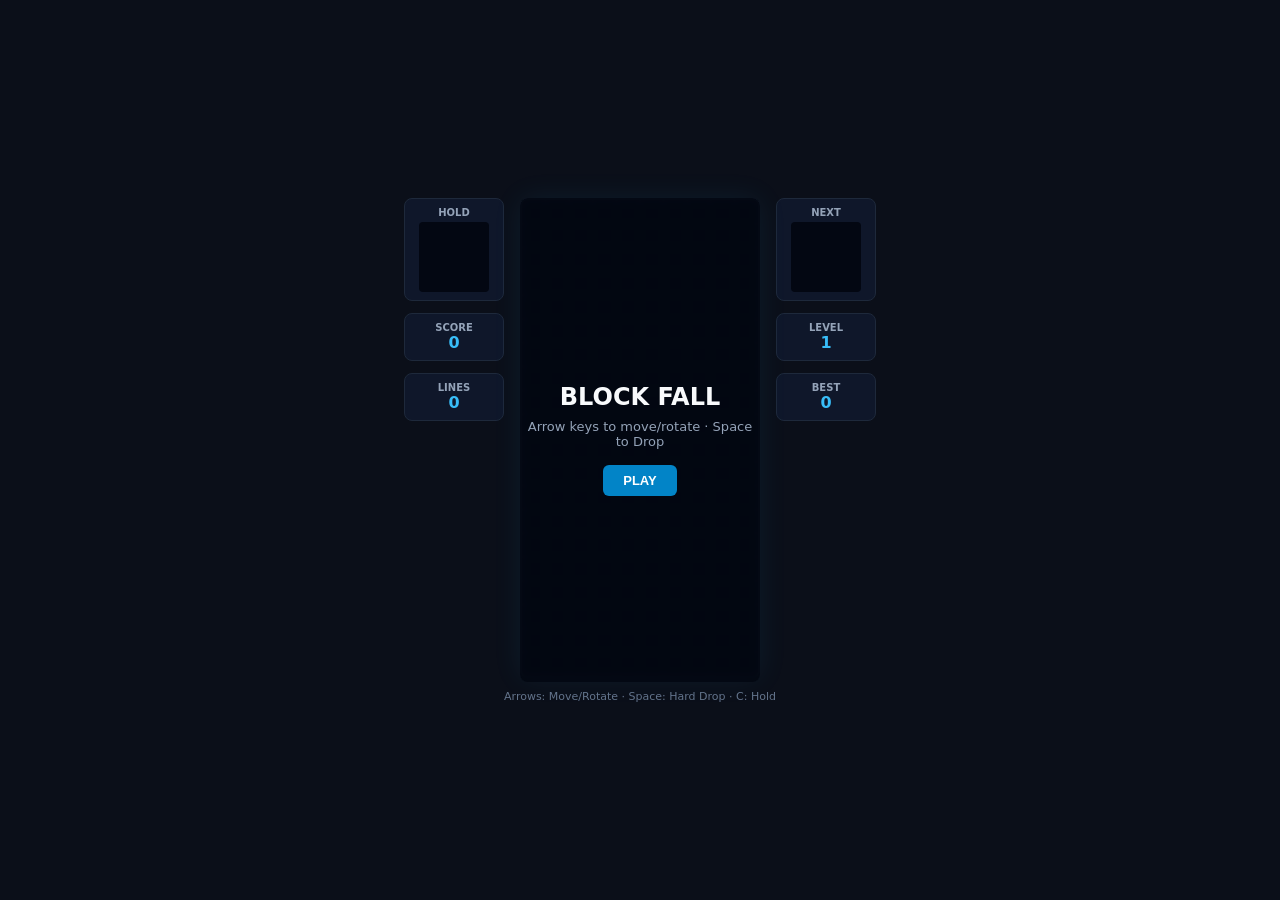
<file: games/tetris/index.html>
<!DOCTYPE html>
<html lang="en">
<head>
  <meta charset="UTF-8">
  <meta name="viewport" content="width=device-width, initial-scale=1.0, maximum-scale=1.0, user-scalable=no">
  <title>Block Fall Classic</title>
  <style>
    * { box-sizing: border-box; margin: 0; padding: 0; user-select: none; }
    body {
      background-color: #0b0f19;
      color: #f1f5f9;
      font-family: system-ui, -apple-system, BlinkMacSystemFont, "Segoe UI", Roboto, sans-serif;
      display: flex;
      flex-direction: column;
      align-items: center;
      justify-content: center;
      min-height: 100vh;
      overflow: hidden;
      touch-action: none;
    }
    #game-layout {
      display: flex;
      gap: 16px;
      align-items: flex-start;
      position: relative;
    }
    .side-panel {
      display: flex;
      flex-direction: column;
      gap: 12px;
      width: 100px;
    }
    .stat-card {
      background: #0f172a;
      border: 1px solid #1e293b;
      border-radius: 8px;
      padding: 8px;
      text-align: center;
    }
    .stat-label {
      font-size: 10px;
      color: #94a3b8;
      font-weight: 600;
      text-transform: uppercase;
    }
    .stat-val {
      font-size: 16px;
      font-weight: 700;
      color: #38bdf8;
      font-variant-numeric: tabular-nums;
    }
    .preview-box {
      width: 70px;
      height: 70px;
      margin: 4px auto 0;
      background: #030712;
      border-radius: 4px;
      display: flex;
      align-items: center;
      justify-content: center;
    }
    canvas#gameCanvas {
      background: #030712;
      border: 2px solid #1e293b;
      border-radius: 8px;
      box-shadow: 0 0 30px rgba(56, 189, 248, 0.08);
      width: 240px;
      height: 480px;
      max-height: 80vh;
    }
    .overlay {
      position: absolute;
      inset: 0;
      background: rgba(3, 7, 18, 0.88);
      backdrop-filter: blur(4px);
      display: flex;
      flex-direction: column;
      align-items: center;
      justify-content: center;
      border-radius: 8px;
      z-index: 10;
    }
    .overlay h2 {
      font-size: 24px;
      color: #f8fafc;
      margin-bottom: 8px;
    }
    .overlay p {
      font-size: 13px;
      color: #94a3b8;
      margin-bottom: 16px;
      text-align: center;
    }
    .btn {
      background: #0284c7;
      color: #ffffff;
      border: none;
      padding: 8px 20px;
      border-radius: 6px;
      font-weight: 600;
      font-size: 13px;
      cursor: pointer;
    }
    .btn:hover { background: #0369a1; }
    .mobile-controls {
      display: none;
      grid-template-columns: repeat(4, 50px);
      gap: 6px;
      margin-top: 10px;
    }
    @media (pointer: coarse) {
      .mobile-controls { display: grid; }
    }
    .m-btn {
      background: #1e293b;
      border: 1px solid #334155;
      color: #f8fafc;
      height: 44px;
      border-radius: 6px;
      font-size: 16px;
    }
    .m-btn:active { background: #38bdf8; color: #030712; }
    .hint {
      margin-top: 8px;
      font-size: 11px;
      color: #64748b;
      text-align: center;
    }
  </style>
</head>
<body>
  <div id="game-layout">
    <!-- Left panel: Hold Piece -->
    <div class="side-panel">
      <div class="stat-card">
        <div class="stat-label">HOLD</div>
        <canvas id="holdCanvas" class="preview-box" width="70" height="70"></canvas>
      </div>
      <div class="stat-card">
        <div class="stat-label">SCORE</div>
        <div class="stat-val" id="score">0</div>
      </div>
      <div class="stat-card">
        <div class="stat-label">LINES</div>
        <div class="stat-val" id="lines">0</div>
      </div>
    </div>

    <!-- Main Game Board -->
    <div style="position: relative;">
      <canvas id="gameCanvas" width="240" height="480"></canvas>
      <div class="overlay" id="overlay">
        <h2 id="overlay-title">BLOCK FALL</h2>
        <p id="overlay-desc">Arrow keys to move/rotate · Space to Drop</p>
        <button class="btn" id="start-btn">PLAY</button>
      </div>
    </div>

    <!-- Right panel: Next Piece -->
    <div class="side-panel">
      <div class="stat-card">
        <div class="stat-label">NEXT</div>
        <canvas id="nextCanvas" class="preview-box" width="70" height="70"></canvas>
      </div>
      <div class="stat-card">
        <div class="stat-label">LEVEL</div>
        <div class="stat-val" id="level">1</div>
      </div>
      <div class="stat-card">
        <div class="stat-label">BEST</div>
        <div class="stat-val" id="best">0</div>
      </div>
    </div>
  </div>

  <div class="hint">Arrows: Move/Rotate · Space: Hard Drop · C: Hold</div>

  <div class="mobile-controls">
    <button class="m-btn" id="m-left">◀</button>
    <button class="m-btn" id="m-rot">⟳</button>
    <button class="m-btn" id="m-right">▶</button>
    <button class="m-btn" id="m-drop">▼▼</button>
  </div>

  <script>
    const canvas = document.getElementById('gameCanvas');
    const ctx = canvas.getContext('2d');
    const holdCanvas = document.getElementById('holdCanvas');
    const holdCtx = holdCanvas.getContext('2d');
    const nextCanvas = document.getElementById('nextCanvas');
    const nextCtx = nextCanvas.getContext('2d');

    const scoreEl = document.getElementById('score');
    const linesEl = document.getElementById('lines');
    const levelEl = document.getElementById('level');
    const bestEl = document.getElementById('best');
    const overlay = document.getElementById('overlay');
    const overlayTitle = document.getElementById('overlay-title');
    const overlayDesc = document.getElementById('overlay-desc');
    const startBtn = document.getElementById('start-btn');

    let best = localStorage.getItem('unblocked_tetris_best') || 0;
    bestEl.innerText = best;

    const COLS = 10;
    const ROWS = 20;
    const BLOCK = 24;

    const audioCtx = new (window.AudioContext || window.webkitAudioContext)();
    function playBeep(freq, type = 'sine', duration = 0.05) {
      if (audioCtx.state === 'suspended') audioCtx.resume();
      try {
        const osc = audioCtx.createOscillator();
        const gain = audioCtx.createGain();
        osc.frequency.setValueAtTime(freq, audioCtx.currentTime);
        gain.gain.setValueAtTime(0.06, audioCtx.currentTime);
        gain.gain.exponentialRampToValueAtTime(0.001, audioCtx.currentTime + duration);
        osc.connect(gain);
        gain.connect(audioCtx.destination);
        osc.start();
        osc.stop(audioCtx.currentTime + duration);
      } catch (e) {}
    }

    const SHAPES = [
      { name: 'I', color: '#06b6d4', matrix: [[1,1,1,1]] },
      { name: 'O', color: '#eab308', matrix: [[1,1],[1,1]] },
      { name: 'T', color: '#a855f7', matrix: [[0,1,0],[1,1,1]] },
      { name: 'S', color: '#22c55e', matrix: [[0,1,1],[1,1,0]] },
      { name: 'Z', color: '#ef4444', matrix: [[1,1,0],[0,1,1]] },
      { name: 'J', color: '#3b82f6', matrix: [[1,0,0],[1,1,1]] },
      { name: 'L', color: '#f97316', matrix: [[0,0,1],[1,1,1]] }
    ];

    let grid = createGrid();
    let currentPiece = null;
    let nextPiece = null;
    let holdPiece = null;
    let canHold = true;

    let score = 0;
    let lines = 0;
    let level = 1;
    let isRunning = false;
    let dropCounter = 0;
    let dropInterval = 800;
    let lastTime = 0;
    let animId = null;

    function createGrid() {
      return Array.from({ length: ROWS }, () => Array(COLS).fill(0));
    }

    function getRandomPiece() {
      const p = SHAPES[Math.floor(Math.random() * SHAPES.length)];
      return {
        matrix: p.matrix.map(row => [...row]),
        color: p.color,
        x: Math.floor(COLS / 2) - Math.ceil(p.matrix[0].length / 2),
        y: 0
      };
    }

    function resetGame() {
      grid = createGrid();
      score = 0;
      lines = 0;
      level = 1;
      dropInterval = 800;
      canHold = true;
      holdPiece = null;
      scoreEl.innerText = 0;
      linesEl.innerText = 0;
      levelEl.innerText = 1;
      nextPiece = getRandomPiece();
      spawnPiece();
      isRunning = true;
      overlay.style.display = 'none';
      if (animId) cancelAnimationFrame(animId);
      lastTime = performance.now();
      loop();
    }

    function spawnPiece() {
      currentPiece = nextPiece;
      nextPiece = getRandomPiece();
      canHold = true;
      drawPreview(nextCtx, nextPiece);
      drawPreview(holdCtx, holdPiece);

      if (collide(currentPiece, grid)) {
        gameOver();
      }
    }

    function hold() {
      if (!canHold || !isRunning) return;
      canHold = false;
      playBeep(440);
      if (!holdPiece) {
        holdPiece = {
          matrix: SHAPES.find(s => s.color === currentPiece.color).matrix.map(r => [...r]),
          color: currentPiece.color
        };
        spawnPiece();
      } else {
        const temp = holdPiece;
        holdPiece = {
          matrix: SHAPES.find(s => s.color === currentPiece.color).matrix.map(r => [...r]),
          color: currentPiece.color
        };
        currentPiece = {
          matrix: temp.matrix.map(r => [...r]),
          color: temp.color,
          x: Math.floor(COLS / 2) - Math.ceil(temp.matrix[0].length / 2),
          y: 0
        };
      }
      drawPreview(holdCtx, holdPiece);
    }

    function drawPreview(pCtx, piece) {
      pCtx.fillStyle = '#030712';
      pCtx.fillRect(0, 0, 70, 70);
      if (!piece) return;

      const m = piece.matrix;
      const bSize = 14;
      const offsetX = (70 - m[0].length * bSize) / 2;
      const offsetY = (70 - m.length * bSize) / 2;

      pCtx.fillStyle = piece.color;
      m.forEach((row, r) => {
        row.forEach((val, c) => {
          if (val) {
            pCtx.fillRect(offsetX + c * bSize, offsetY + r * bSize, bSize - 1, bSize - 1);
          }
        });
      });
    }

    function collide(p, g) {
      for (let r = 0; r < p.matrix.length; r++) {
        for (let c = 0; c < p.matrix[r].length; c++) {
          if (p.matrix[r][c]) {
            const gx = p.x + c;
            const gy = p.y + r;
            if (gx < 0 || gx >= COLS || gy >= ROWS) return true;
            if (gy >= 0 && g[gy][gx]) return true;
          }
        }
      }
      return false;
    }

    function merge() {
      currentPiece.matrix.forEach((row, r) => {
        row.forEach((val, c) => {
          if (val) {
            const gy = currentPiece.y + r;
            const gx = currentPiece.x + c;
            if (gy >= 0 && gy < ROWS && gx >= 0 && gx < COLS) {
              grid[gy][gx] = currentPiece.color;
            }
          }
        });
      });
    }

    function rotate(matrix) {
      return matrix[0].map((_, i) => matrix.map(row => row[i]).reverse());
    }

    function playerRotate() {
      if (!isRunning) return;
      const original = currentPiece.matrix;
      currentPiece.matrix = rotate(currentPiece.matrix);
      // Wall kick attempt
      let offset = 0;
      while (collide(currentPiece, grid)) {
        currentPiece.x += offset > 0 ? -offset : offset + 1;
        offset = -(offset + (offset >= 0 ? 1 : -1));
        if (Math.abs(offset) > 2) {
          currentPiece.matrix = original;
          return;
        }
      }
      playBeep(320);
    }

    function playerDrop() {
      if (!isRunning) return;
      currentPiece.y++;
      if (collide(currentPiece, grid)) {
        currentPiece.y--;
        merge();
        clearLines();
        spawnPiece();
      }
      dropCounter = 0;
    }

    function hardDrop() {
      if (!isRunning) return;
      while (!collide(currentPiece, grid)) {
        currentPiece.y++;
      }
      currentPiece.y--;
      playBeep(260, 'sawtooth');
      merge();
      clearLines();
      spawnPiece();
      dropCounter = 0;
    }

    function clearLines() {
      let linesCleared = 0;
      for (let r = ROWS - 1; r >= 0; r--) {
        if (grid[r].every(c => c !== 0)) {
          grid.splice(r, 1);
          grid.unshift(Array(COLS).fill(0));
          linesCleared++;
          r++;
        }
      }
      if (linesCleared > 0) {
        lines += linesCleared;
        linesEl.innerText = lines;
        const linePoints = [0, 100, 300, 500, 800];
        score += (linePoints[linesCleared] || 100) * level;
        scoreEl.innerText = score;
        level = Math.floor(lines / 10) + 1;
        levelEl.innerText = level;
        dropInterval = Math.max(120, 800 - (level - 1) * 70);

        if (score > best) {
          best = score;
          bestEl.innerText = best;
          localStorage.setItem('unblocked_tetris_best', best);
        }
        playBeep(620 + linesCleared * 80, 'triangle', 0.15);
      }
    }

    function loop(time = 0) {
      if (!isRunning) return;
      const deltaTime = time - lastTime;
      lastTime = time;
      dropCounter += deltaTime;

      if (dropCounter > dropInterval) {
        playerDrop();
      }

      draw();
      animId = requestAnimationFrame(loop);
    }

    function draw() {
      ctx.fillStyle = '#030712';
      ctx.fillRect(0, 0, canvas.width, canvas.height);

      // Grid lines
      ctx.strokeStyle = '#0f172a';
      ctx.lineWidth = 1;
      for (let x = 0; x < canvas.width; x += BLOCK) {
        ctx.beginPath(); ctx.moveTo(x, 0); ctx.lineTo(x, canvas.height); ctx.stroke();
      }
      for (let y = 0; y < canvas.height; y += BLOCK) {
        ctx.beginPath(); ctx.moveTo(0, y); ctx.lineTo(canvas.width, y); ctx.stroke();
      }

      // Draw locked blocks
      for (let r = 0; r < ROWS; r++) {
        for (let c = 0; c < COLS; c++) {
          if (grid[r][c]) {
            drawBlock(ctx, c * BLOCK, r * BLOCK, grid[r][c]);
          }
        }
      }

      // Draw ghost piece
      if (currentPiece) {
        let ghostY = currentPiece.y;
        while (!collide({ ...currentPiece, y: ghostY + 1 }, grid)) {
          ghostY++;
        }
        currentPiece.matrix.forEach((row, r) => {
          row.forEach((val, c) => {
            if (val) {
              ctx.strokeStyle = currentPiece.color;
              ctx.lineWidth = 1.5;
              ctx.strokeRect((currentPiece.x + c) * BLOCK + 1, (ghostY + r) * BLOCK + 1, BLOCK - 2, BLOCK - 2);
            }
          });
        });

        // Draw active piece
        currentPiece.matrix.forEach((row, r) => {
          row.forEach((val, c) => {
            if (val) {
              drawBlock(ctx, (currentPiece.x + c) * BLOCK, (currentPiece.y + r) * BLOCK, currentPiece.color);
            }
          });
        });
      }
    }

    function drawBlock(c, x, y, color) {
      c.fillStyle = color;
      c.fillRect(x + 1, y + 1, BLOCK - 2, BLOCK - 2);
      c.fillStyle = 'rgba(255,255,255,0.2)';
      c.fillRect(x + 2, y + 2, BLOCK - 4, 3);
    }

    function gameOver() {
      isRunning = false;
      playBeep(160, 'sawtooth', 0.3);
      overlayTitle.innerText = 'GAME OVER';
      overlayDesc.innerText = `Final Score: ${score} · Lines: ${lines}`;
      startBtn.innerText = 'PLAY AGAIN';
      overlay.style.display = 'flex';
    }

    window.addEventListener('keydown', (e) => {
      switch (e.key) {
        case 'ArrowLeft':
        case 'a':
        case 'A':
          e.preventDefault();
          if (isRunning) {
            currentPiece.x--;
            if (collide(currentPiece, grid)) currentPiece.x++;
            else playBeep(280);
          }
          break;
        case 'ArrowRight':
        case 'd':
        case 'D':
          e.preventDefault();
          if (isRunning) {
            currentPiece.x++;
            if (collide(currentPiece, grid)) currentPiece.x--;
            else playBeep(280);
          }
          break;
        case 'ArrowUp':
        case 'w':
        case 'W':
          e.preventDefault();
          playerRotate();
          break;
        case 'ArrowDown':
        case 's':
        case 'S':
          e.preventDefault();
          playerDrop();
          break;
        case ' ':
          e.preventDefault();
          hardDrop();
          break;
        case 'c':
        case 'C':
          e.preventDefault();
          hold();
          break;
      }
    });

    startBtn.addEventListener('click', resetGame);

    // Mobile buttons
    document.getElementById('m-left').addEventListener('click', () => {
      if (isRunning) { currentPiece.x--; if (collide(currentPiece, grid)) currentPiece.x++; }
    });
    document.getElementById('m-right').addEventListener('click', () => {
      if (isRunning) { currentPiece.x++; if (collide(currentPiece, grid)) currentPiece.x--; }
    });
    document.getElementById('m-rot').addEventListener('click', playerRotate);
    document.getElementById('m-drop').addEventListener('click', hardDrop);

    draw();
  </script>
</body>
</html>
</file>
